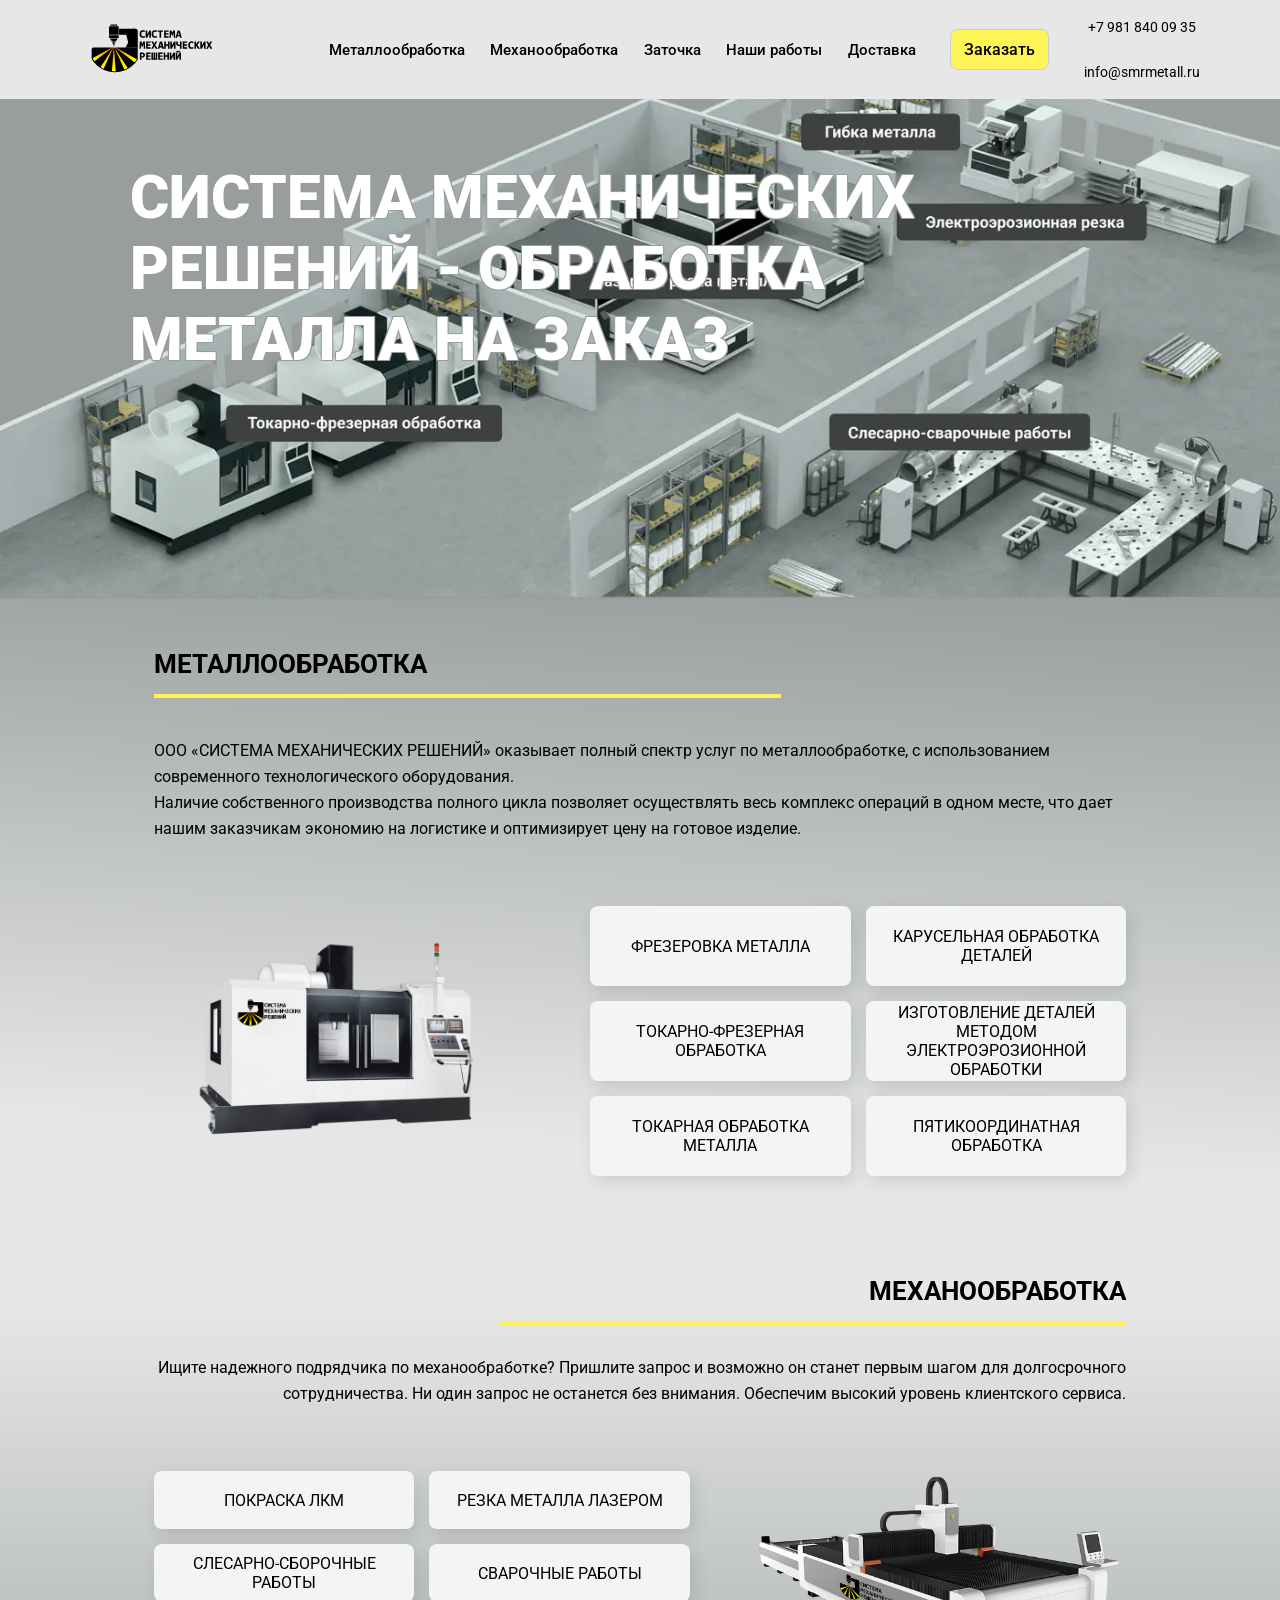
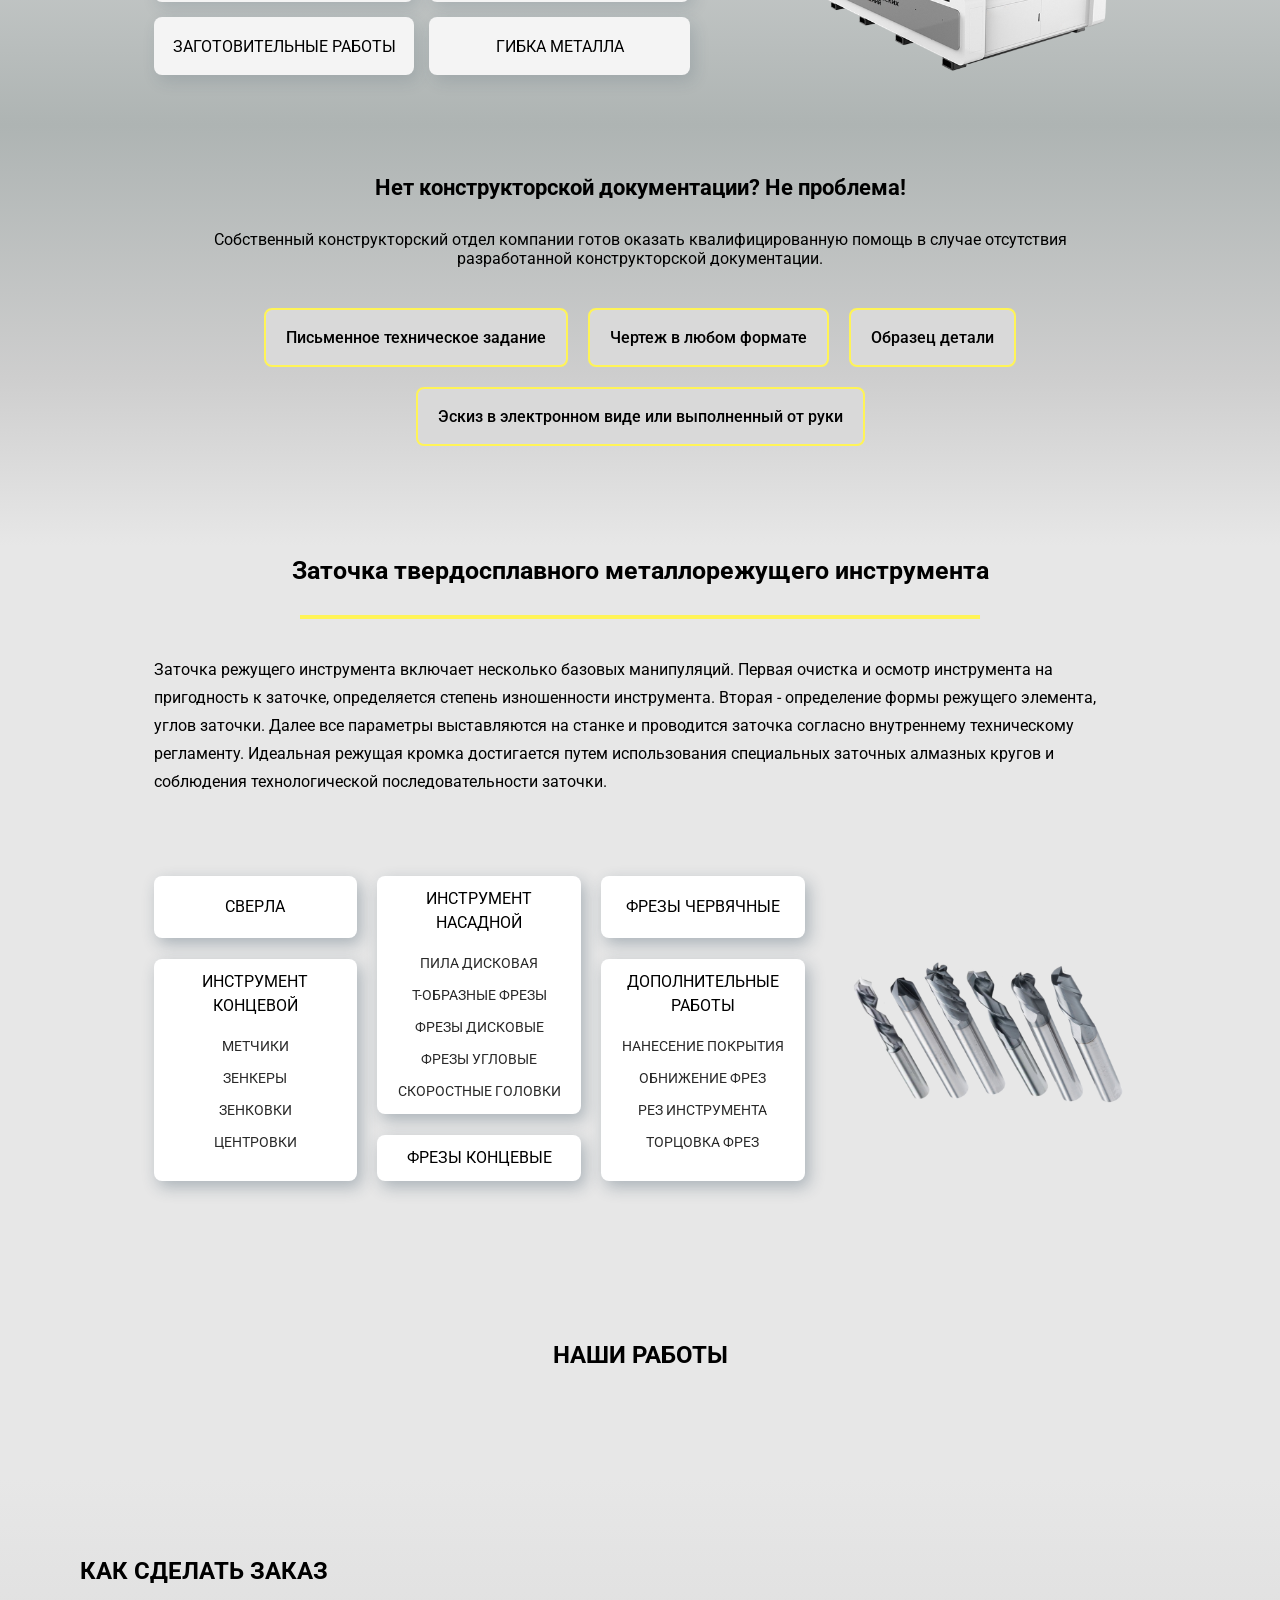
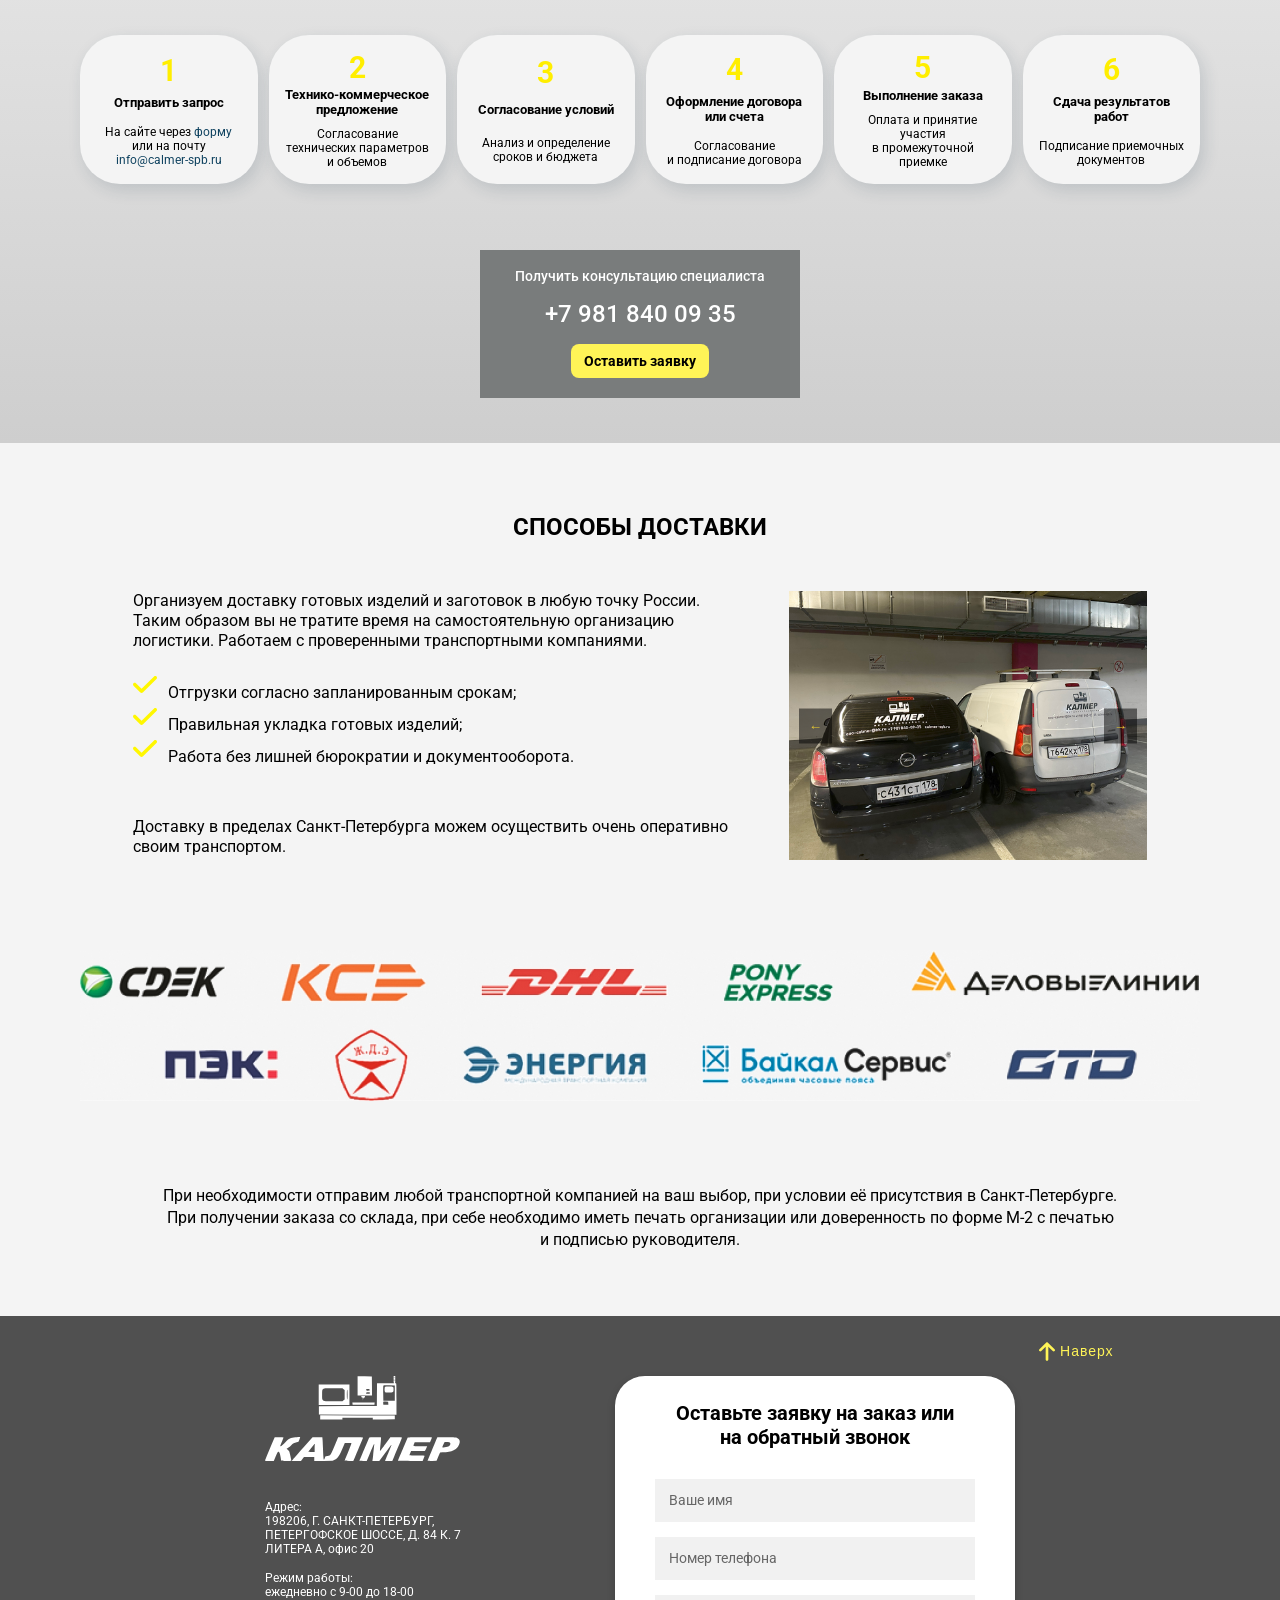
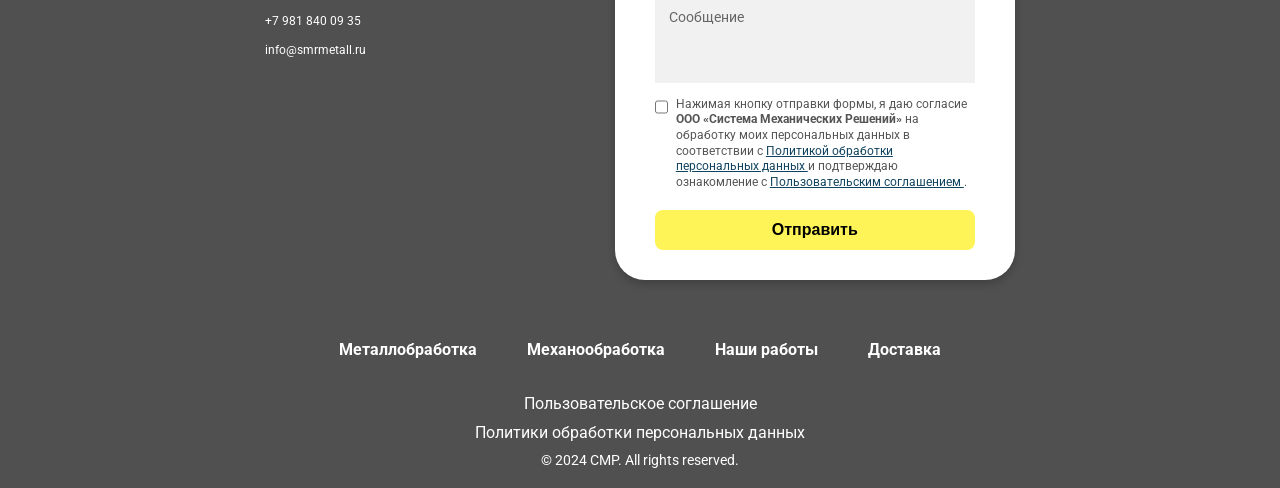
<file: index.html>
<!DOCTYPE html>
<html lang="ru">

<head>
    <meta charset="UTF-8">
    <meta name="viewport" content="width=device-width, initial-scale=1.0">

    <title>CMP — Система Механических Решений | Металлообработка на заказ в Санкт-Петербурге</title>

    <meta name="description"
        content="CMP — Система Механических Решений. Металлообработка на заказ в Санкт-Петербурге: фрезеровка, токарная обработка, изготовление деталей и механических узлов.">
    <meta name="keywords"
        content="CMP, Система Механических Решений, металлообработка СПб, фрезеровка, токарная обработка, изготовление деталей на заказ, механическая обработка металла">
    <meta name="robots" content="index, follow, max-image-preview:large">
    <meta name="author" content="CMP — Система Механических Решений">

    <link rel="canonical" href="https://smrmetall.ru/">

    <link rel="preconnect" href="https://fonts.googleapis.com">
    <link rel="preconnect" href="https://fonts.gstatic.com" crossorigin>

    <link href="https://fonts.googleapis.com/css2?family=Roboto:ital,wght@0,400;0,500;0,700;0,900;1,400&display=swap"
        rel="stylesheet">

    <link rel="stylesheet" href="style.css?v=2.3">
    <link rel="stylesheet" href="https://cdn.jsdelivr.net/npm/swiper@11/swiper-bundle.min.css">

    <link rel="apple-touch-icon" sizes="180x180" href="/apple-touch-icon.png">
    <link rel="icon" type="image/png" sizes="32x32" href="/favicon-32x32.png">
    <link rel="icon" type="image/png" sizes="16x16" href="/favicon-16x16.png">
    <link rel="manifest" href="/site.webmanifest">

    <meta property="og:locale" content="ru_RU">
    <meta property="og:type" content="website">
    <meta property="og:title" content="CMP — Система Механических Решений">
    <meta property="og:description" content="Профессиональная металлообработка на заказ в Санкт-Петербурге.">
    <meta property="og:url" content="https://smrmetall.ru/">
    <meta property="og:site_name" content="CMP — Система Механических Решений">
    <meta property="og:image" content="https://smrmetall.ru/img/og-image.jpg">
    <meta property="og:image:alt" content="CMP — Система Механических Решений">
    <meta name="geo.region" content="RU-SPE">
    <meta name="geo.placename" content="Санкт-Петербург">

    <script type="application/ld+json">
{
"@context": "https://schema.org",
"@graph": [

{
"@type": "LocalBusiness",
"@id": "https://smrmetall.ru/#organization",
"name": "CMP — Система Механических Решений",
"alternateName": "CMP",
"url": "https://smrmetall.ru/",
"logo": "https://smrmetall.ru/img/mainlogo.svg",
"image": "https://smrmetall.ru/img/og-image.jpg",
"description": "CMP — Система Механических Решений. Услуги металлообработки и изготовления деталей на заказ.",
"telephone": "+7-981-840-0935",
"email": "info@smrmetall.ru",

"address": {
"@type": "PostalAddress",
"postalCode": "198206",
"addressCountry": "RU",
"addressRegion": "Санкт-Петербург",
"addressLocality": "Санкт-Петербург",
"streetAddress": "Петергофское шоссе, д. 84 к. 7, литера А, офис 20"
},

"openingHoursSpecification": [{
"@type": "OpeningHoursSpecification",
"dayOfWeek": [
"Monday",
"Tuesday",
"Wednesday",
"Thursday",
"Friday",
"Saturday",
"Sunday"
],
"opens": "09:00",
"closes": "18:00"
}],

"contactPoint": [{
"@type": "ContactPoint",
"telephone": "+7-981-840-0935",
"contactType": "customer service",
"email": "info@smrmetall.ru",
"availableLanguage": ["ru"]
}],

"areaServed": {
"@type": "City",
"name": "Санкт-Петербург"
}
},

{
"@type": "Service",
"@id": "https://smrmetall.ru/#service",
"name": "Металлообработка на заказ",
"serviceType": "Металлообработка",
"provider": {
"@id": "https://smrmetall.ru/#organization"
},
"areaServed": {
"@type": "City",
"name": "Санкт-Петербург"
},
"description": "Фрезеровка, токарная обработка, изготовление деталей и механическая обработка металла."
},

{
"@type": "WebSite",
"@id": "https://smrmetall.ru/#website",
"url": "https://smrmetall.ru/",
"name": "CMP — Система Механических Решений",
"publisher": {
"@id": "https://smrmetall.ru/#organization"
},
"inLanguage": "ru-RU"
}

]
}
</script>

</head>

<body>
    <header class="header">
        <div class="header_box">
            <a href="index.html" class="header_box__logo"><img class="header_box__mainlogo" src="./img/mainlogo.svg"
                    alt="main logo"></a>
            <div class="header_box__nav">
                <nav class="header_box__menu">
                    <a href="#section1" class="header_box__link">Металлообработка</a>
                    <a href="#section2" class="header_box__link">Механообработка</a>
                    <a href="#section3" class="header_box__link">Заточка</a>
                    <a href="#gallery" class="header_box__link">Наши работы</a>
                    <a href="#delivery" class="header_box__link">Доставка</a>
                </nav>
                <a href="#footer" class="header_box__btn">Заказать</a>
                <div class="header_box__contacts">
                    <a href="tel:+79818400935">+7&nbsp;981&nbsp;840 09 35</a>
                    <a href="mailto:info@calmer-spb.ru">info@smrmetall.ru</a>
                </div>
            </div>

            <!-- Иконка бургер-меню-->
            <div class="burger_icon" onclick="toggleMenu()"><svg xmlns="http://www.w3.org/2000/svg"
                    viewBox="0 0 448 512">
                    <path fill="#000000"
                        d="M0 96C0 78.3 14.3 64 32 64l384 0c17.7 0 32 14.3 32 32s-14.3 32-32 32L32 128C14.3 128 0 113.7 0 96zM0 256c0-17.7 14.3-32 32-32l384 0c17.7 0 32 14.3 32 32s-14.3 32-32 32L32 288c-17.7 0-32-14.3-32-32zM448 416c0 17.7-14.3 32-32 32L32 448c-17.7 0-32-14.3-32-32s14.3-32 32-32l384 0c17.7 0 32 14.3 32 32z" />
                </svg></div>

            <!-- Навигационное меню -->
            <nav class="mobile_menu" id="mobileMenu">
                <div class="close_icon" onclick="toggleMenu()">×</div>
                <a href="#section1" class="mobile_menu__link">Металлообработка</a>
                <a href="#section2" class="mobile_menu__link">Механообработка</a>
                <a href="#section3" class="mobile_menu__link">Заточка</a>
                <a href="#gallery" class="mobile_menu__link">Наши работы</a>
                <a href="#delivery" class="mobile_menu__link">Доставка</a>
                <div class="mobile_menu__contacts">
                    <a href="tel:+79818400935">+7&nbsp;981&nbsp;840&nbsp;09&nbsp;35</a>
                    <a href="mailto:info@calmer-spb.ru">info@calmer-spb.ru</a>
                </div>
            </nav>
        </div>
    </header>

    <section class="top">
        <h1 class="top_title">СИСТЕМА МЕХАНИЧЕСКИХ РЕШЕНИЙ - ОБРАБОТКА&nbsp;<br>МЕТАЛЛА НА&nbsp;ЗАКАЗ</h1>
        <picture class="top_img">
            <source srcset="./img/top-img-small.webp" type="image/webp" media="(max-width: 1400px)">
            <source srcset="./img/top-img.webp" type="image/webp">
            <img class="top_img" src="./img/top-img.jpg" alt="top image" />
        </picture>


    </section>

    <section id="section1">
        <h3 class="section1_title">МЕТАЛЛООБРАБОТКА</h3>
        <hr class="section1_line">
        <p class="section1_text">ООО «СИСТЕМА МЕХАНИЧЕСКИХ РЕШЕНИЙ»&nbsp;оказывает полный
            спектр услуг по металлообработке, с использованием современного
            технологического оборудования.<br>Наличие собственного
            производства полного цикла позволяет осуществлять весь комплекс
            операций в одном месте, что дает нашим заказчикам экономию на логистике и
            оптимизирует цену на готовое изделие.</p>
        <div class="section1_box">
            <img src="./img/section1-img.png" alt="станок1">
            <div class="section1_box__items">
                <p class="section1_item">ФРЕЗЕРОВКА МЕТАЛЛА</p>
                <p class="section1_item">КАРУСЕЛЬНАЯ ОБРАБОТКА ДЕТАЛЕЙ</p>
                <p class="section1_item">ТОКАРНО-ФРЕЗЕРНАЯ ОБРАБОТКА</p>
                <p class="section1_item">ИЗГОТОВЛЕНИЕ ДЕТАЛЕЙ МЕТОДОМ ЭЛЕКТРОЭРОЗИОННОЙ ОБРАБОТКИ</p>
                <p class="section1_item">ТОКАРНАЯ ОБРАБОТКА МЕТАЛЛА</p>
                <p class="section1_item">ПЯТИКООРДИНАТНАЯ ОБРАБОТКА</p>
            </div>
        </div>
    </section>

    <section id="section2">
        <h3 class="section2_title">МЕХАНООБРАБОТКА</h3>
        <hr class="section2_line">
        <p class="section2_text">Ищите надежного подрядчика по&nbsp;механообработке? Пришлите запрос и&nbsp;возможно
            он&nbsp;станет
            первым шагом для долгосрочного сотрудничества. Ни&nbsp;один запрос не&nbsp;останется без внимания. Обеспечим
            высокий
            уровень клиентского сервиса.</p>
        <div class="section2_box">
            <div class="section2_box__items">
                <p class="section2_item">ПОКРАСКА ЛКМ</p>
                <p class="section2_item">РЕЗКА МЕТАЛЛА ЛАЗЕРОМ</p>
                <p class="section2_item">СЛЕСАРНО-СБОРОЧНЫЕ РАБОТЫ</p>
                <p class="section2_item">СВАРОЧНЫЕ РАБОТЫ</p>
                <p class="section2_item">ЗАГОТОВИТЕЛЬНЫЕ РАБОТЫ</p>
                <p class="section2_item">ГИБКА МЕТАЛЛА</p>
            </div>
            <img src="./img/section2-img.png" alt="станок2">
        </div>
    </section>

    <section class="documentation">
        <h3 class="documentation_title">Нет конструкторской документации? Не&nbsp;проблема!</h3>
        <p class="documentation_text">Собственный конструкторский отдел компании готов оказать квалифицированную
            помощь в случае отсутствия разработанной конструкторской документации.</p>

        <div class="documentation_box">
            <div class="documentation_item">Письменное техническое задание</div>
            <div class="documentation_item">Чертеж в&nbsp;любом формате</div>
            <div class="documentation_item">Образец детали</div>
            <div class="documentation_item">Эскиз в&nbsp;электронном виде или выполненный от&nbsp;руки</div>
        </div>
    </section>

    <section id="section3">
        <h3 class="section3_title">Заточка твердосплавного металлорежущего инструмента</h3>
        <hr class="section3_line">
        <p class="section3_dsc">Заточка режущего инструмента включает несколько базовых манипуляций. Первая очистка и
            осмотр инструмента на пригодность к заточке, определяется степень изношенности инструмента. Вторая -
            определение формы режущего элемента, углов заточки. Далее все параметры выставляются на станке и проводится
            заточка согласно внутреннему техническому регламенту. Идеальная режущая кромка достигается путем
            использования специальных заточных алмазных кругов и соблюдения технологической последовательности заточки.
        </p>
        <div class="section3_box">
            <div class="section3_items">
                <div class="section3_column">
                    <div class="section3_item section3_itemTitle">Сверла</div>
                    <div class="section3_item">Инструмент концевой
                        <div>
                            <div class="section3_itemLi">Метчики</div>
                            <div class="section3_itemLi">Зенкеры</div>
                            <div class="section3_itemLi">Зенковки</div>
                            <div class="section3_itemLi">Центровки</div>
                        </div>
                    </div>
                </div>

                <div class="section3_column">
                    <div class="section3_item">
                        Инструмент насадной
                        <div>
                            <div class="section3_itemLi">Пила дисковая</div>
                            <div class="section3_itemLi">Т-образные фрезы</div>
                            <div class="section3_itemLi">Фрезы дисковые</div>
                            <div class="section3_itemLi">Фрезы угловые</div>
                            <div class="section3_itemLi">Скоростные головки</div>
                        </div>
                    </div>
                    <div class="section3_item section3_itemTitle">Фрезы концевые</div>
                </div>

                <div class="section3_column">
                    <div class="section3_item section3_itemTitle">Фрезы червячные</div>
                    <div class="section3_item">
                        Дополнительные работы
                        <div>
                            <div class="section3_itemLi">Нанесение покрытия</div>
                            <div class="section3_itemLi">Обнижение фрез</div>
                            <div class="section3_itemLi">Рез инструмента</div>
                            <div class="section3_itemLi">Торцовка фрез</div>
                        </div>
                    </div>
                </div>
            </div>

            <img src="./img/frezi.png" alt="Фрезы по металлу" class="section3_img" loading="lazy">
        </div>
    </section>

    
        <section id="gallery">
    <h2 class="gallery_title">НАШИ РАБОТЫ</h2>

    <div class="gallery-block" data-folder="tokarnaya">
        <h3 class="gallery-subtitle">Токарная обработка</h3>

        <div class="swiper main-swiper">
            <div class="swiper-wrapper"></div>
            <div class="swiper-button-next"></div>
            <div class="swiper-button-prev"></div>
        </div>

        <div class="swiper thumb-swiper">
            <div class="swiper-wrapper"></div>
        </div>
    </div>

    <div class="gallery-block" data-folder="frezernaya">
        <h3 class="gallery-subtitle">Фрезерная обработка</h3>

        <div class="swiper main-swiper">
            <div class="swiper-wrapper"></div>
            <div class="swiper-button-next"></div>
            <div class="swiper-button-prev"></div>
        </div>

        <div class="swiper thumb-swiper">
            <div class="swiper-wrapper"></div>
        </div>
    </div>

    <div class="gallery-block" data-folder="lazernaya">
        <h3 class="gallery-subtitle">Лазерная резка и гибка</h3>

        <div class="swiper main-swiper">
            <div class="swiper-wrapper"></div>
            <div class="swiper-button-next"></div>
            <div class="swiper-button-prev"></div>
        </div>

        <div class="swiper thumb-swiper">
            <div class="swiper-wrapper"></div>
        </div>
    </div>
</section>

    <section class="order">
        <h3 class="order_title">КАК СДЕЛАТЬ ЗАКАЗ</h3>
        <div class="order_box">
            <div class="order_item">
                <p class="order_item__num">1</p>
                <p class="order_item__heading">Отправить запрос</p>
                <p class="order_item_desc">На&nbsp;сайте через <a class="order_item__link" href="#footer">форму</a> или
                    на
                    почту <a href="mailto:info@calmer-spb.ru" class="order_item__link">info@calmer-spb.ru</a></p>
            </div>
            <div class="order_item">
                <p class="order_item__num">2</p>
                <p class="order_item__heading">Технико-коммерческое предложение</p>
                <p class="order_item_desc">Согласование технических параметров и&nbsp;объемов</p>
            </div>
            <div class="order_item">
                <p class="order_item__num">3</p>
                <p class="order_item__heading">Согласование условий</p>
                <p class="order_item_desc">Анализ и&nbsp;определение сроков и&nbsp;бюджета</p>
            </div>
            <div class="order_item">
                <p class="order_item__num">4</p>
                <p class="order_item__heading">Оформление договора или счета</p>
                <p class="order_item_desc">Согласование и&nbsp;подписание договора</p>
            </div>
            <div class="order_item">
                <p class="order_item__num">5</p>
                <p class="order_item__heading">Выполнение заказа</p>
                <p class="order_item_desc">Оплата и&nbsp;принятие участия в&nbsp;промежуточной приемке</p>
            </div>
            <div class="order_item">
                <p class="order_item__num">6</p>
                <p class="order_item__heading">Сдача результатов работ</p>
                <p class="order_item_desc">Подписание приемочных документов</p>
            </div>
        </div>

        <div class="order_block">
            <p class="order_block__text">Получить консультацию специалиста</p>
            <a class="order_block__tel" href="tel:+79818400935">+7&nbsp;981&nbsp;840 09 35</a>
            <a href="#footer" class="order_block__btn">Оставить заявку</a>
        </div>
    </section>

    <section id="delivery">
        <h3 class="delivery_title">СПОСОБЫ ДОСТАВКИ</h3>
        <div class="delivery_flexbox">
            <div class="delivery_flexbox__text">
                <p class="delivery_text">Организуем доставку готовых изделий и&nbsp;заготовок в&nbsp;любую точку России.
                    Таким
                    образом вы&nbsp;не&nbsp;тратите время на&nbsp;самостоятельную организацию логистики. Работаем
                    с&nbsp;проверенными
                    транспортными компаниями.</p>
                <ul class="delivery_list">
                    <li class="delivery_li delivery_text"> Отгрузки согласно запланированным срокам;</li>
                    <li class="delivery_li delivery_text"> Правильная укладка готовых изделий;</li>
                    <li class="delivery_li delivery_text"> Работа без лишней бюрократии и&nbsp;документооборота.</li>
                </ul>
                <p class="delivery_text">Доставку в&nbsp;пределах Санкт-Петербурга можем осуществить очень оперативно
                    своим
                    транспортом.</p>
            </div>
            <div class="del-slider">
                <div class="del-slider-wrapper">
                    <div class="del-slider-container">
                        <img class="delivery_slide" src="./img/del-img1.jpg" alt="Наши машины">
                        <img class="delivery_slide" src="./img/del-img2.jpg" alt="Размеры наших машин для доставки">
                    </div>
                </div>
                <button class="slider-btn del-prev">←</button>
                <button class="slider-btn del-next">→</button>
            </div>
        </div>
        <img class="delivery_logos" src="./img/logos.jpg" alt="Логотипы компаний доставки">
        <p class="delivery_centertxt">При необходимости отправим любой транспортной компанией на&nbsp;ваш выбор, при
            условии
            её&nbsp;присутствия в&nbsp;Санкт-Петербурге. При получении заказа со&nbsp;склада, при себе необходимо иметь
            печать
            организации или доверенность по&nbsp;форме М-2&nbsp;с печатью и&nbsp;подписью руководителя.</p>
    </section>

    <footer id="footer">
        <div class="footer_box">
            <div class="footer_info">
                <a href="index.html"><img class="footer_logo" src="./img/footer-logo.svg" alt="логотип"></a>
                <p class="footer_info__text">Адрес:<br>
                    198206, Г. САНКТ-ПЕТЕРБУРГ,<br>
                    ПЕТЕРГОФСКОЕ ШОССЕ, Д. 84&nbsp;К. 7<br>ЛИТЕРА&nbsp;А, офис 20</p>
                <p class="footer_info__text">Режим работы:<br>
                    ежедневно с&nbsp;9-00 до&nbsp;18-00</p>
                <a class="footer_info__text-tel footer_info__text footer_info__link"
                    href="tel:+79818400935">+7&nbsp;981&nbsp;840 09 35</a>
                <a class="footer_info__text footer_info__link" href="mailto:info@smrmetall.ru">info@smrmetall.ru</a>
            </div>
            <div class="form-container">
                <h2 class="form-title">Оставьте заявку на&nbsp;заказ или на&nbsp;обратный звонок</h2>
                <form id="contactForm" method="post">
                    <div style="display:none;">
                        <input type="text" name="website">
                    </div>
                    <input type="text" id="name" name="from_name" placeholder="Ваше имя" required>
                    <input type="tel" id="phone" name="phone_number" placeholder="Номер телефона" required>
                    <textarea class="form_message" id="message" name="message" placeholder="Сообщение" rows="4" required
                        style="font-size: 13px; font-family: 'Roboto', serif;"></textarea>
                    <div class="checkbox-container">

                        <input type="checkbox" id="consent" name="consent" required>

                        <label for="consent" class="consent-text">
                            Нажимая кнопку отправки формы, я даю согласие
                            <strong>ООО «Система Механических Решений»</strong>
                            на обработку моих персональных данных
                            в соответствии с
                            <a href="/privacy-policy.html" target="_blank">
                                Политикой обработки персональных данных
                            </a>
                            и подтверждаю ознакомление с
                            <a href="/user-agreement.html" target="_blank">
                                Пользовательским соглашением
                            </a>.
                        </label>

                    </div>

                    <button type="submit" class="submit-btn">Отправить</button>
                </form>

                <p id="formMessage" style="display: none;"></p>

            </div>
        </div>
        <nav class="footer_menu">
            <a class="footer_link" href="#section1">Металлобработка</a>
            <a class="footer_link" href="#section2">Механообработка</a>
            <a class="footer_link" href="#gallery">Наши работы</a>
            <a class="footer_link" href="#delivery">Доставка</a>
        </nav>
        <a style="display: block; text-align: center; color: white; margin-bottom: 10px;"
            href="user-agreement.html">Пользовательское соглашение</a>
        <a style="display: block; text-align: center; color: white; margin-bottom: 10px;"
            href="user-agreement.html">Политики обработки персональных данных</a>
        <p class="footer_text">©&nbsp;2024&nbsp;CMP. All rights reserved.</p>

        <button id="scrollToTop" class="scroll-to-top"><img class="arrow-up" src="./img/arrow-up.svg"
                alt="arrow up"><span>Наверх</span></button>
    </footer>

    <!-- скрипт галерей  -->
<script src="https://cdn.jsdelivr.net/npm/swiper@11/swiper-bundle.min.js"></script>

<script>
async function loadGallery(galleryBlock) {
    const folder = galleryBlock.dataset.folder;

    try {
        const response = await fetch(`./gallery.php?folder=${encodeURIComponent(folder)}`);
        const images = await response.json();

        const mainWrapper = galleryBlock.querySelector('.main-swiper .swiper-wrapper');
        const thumbWrapper = galleryBlock.querySelector('.thumb-swiper .swiper-wrapper');

        if (!Array.isArray(images) || !images.length) {
            galleryBlock.style.display = 'none';
            return;
        }

        images.forEach(image => {
            const mainSlide = document.createElement('div');
            mainSlide.classList.add('swiper-slide');
            mainSlide.innerHTML = `
                <img src="${image.src}" alt="${image.alt}" loading="lazy" decoding="async">
            `;

            const thumbSlide = document.createElement('div');
            thumbSlide.classList.add('swiper-slide');
            thumbSlide.innerHTML = `
                <img src="${image.src}" alt="${image.alt}" loading="lazy" decoding="async" fetchpriority="low">
            `;

            mainWrapper.appendChild(mainSlide);
            thumbWrapper.appendChild(thumbSlide);
        });

        const thumbSwiper = new Swiper(galleryBlock.querySelector('.thumb-swiper'), {
            spaceBetween: 10,
            slidesPerView: 3,
            freeMode: true,
            watchSlidesProgress: true,
            breakpoints: {
                768: {
                    slidesPerView: 4
                }
            }
        });

        new Swiper(galleryBlock.querySelector('.main-swiper'), {
            loop: images.length > 1,
            spaceBetween: 10,
            navigation: {
                nextEl: galleryBlock.querySelector('.swiper-button-next'),
                prevEl: galleryBlock.querySelector('.swiper-button-prev'),
            },
            thumbs: {
                swiper: thumbSwiper,
            },
        });

    } catch (error) {
        console.error(`Ошибка загрузки галереи "${folder}":`, error);
        galleryBlock.style.display = 'none';
    }
}

document.addEventListener('DOMContentLoaded', () => {
    document.querySelectorAll('.gallery-block').forEach(loadGallery);
});
</script>
    
<!-- скрипт формы отправки -->
    <script>
        document.getElementById("contactForm").addEventListener("submit", async function (event) {
            event.preventDefault(); // Отключает переход на другую страницу
            const formData = new FormData(this);

            try {
                const response = await fetch("sendEmail.php", {
                    method: "POST",
                    body: formData,
                });
                const result = await response.text();

                // Показываем сообщение об успешной отправке
                const feedback = document.getElementById("feedback");
                feedback.textContent = result;
                feedback.style.display = "block";
                feedback.style.color = response.ok ? "green" : "red";

                // Очищаем поля формы, если сообщение отправлено успешно
                if (response.ok) {
                    document.getElementById("contactForm").reset();
                }
            } catch (error) {
                console.error("Ошибка при отправке формы:", error);
                alert("Ошибка при отправке сообщения. Попробуйте снова.");
            }
        });
    </script>

<!-- кнопка наверх -->
    <script>
        document.getElementById('scrollToTop').addEventListener('click', function () {
            window.scrollTo({
                top: 0,
                behavior: 'smooth'
            });
        });
    </script>

    <script>
        function toggleMenu() {
            const menu = document.getElementById('mobileMenu');
            menu.classList.toggle('open');
        }

    </script>

    

<!-- слайдер в способах доставки -->
    <script>
        const slides = document.querySelectorAll('.delivery_slide');
        const sliderContainer = document.querySelector('.del-slider-container');
        let currentIndex = 0;

        document.querySelector('.del-next').addEventListener('click', () => {
            if (currentIndex < slides.length - 1) {
                currentIndex++;
            } else {
                currentIndex = 0;
            }
            updateSlider();
        });

        document.querySelector('.del-prev').addEventListener('click', () => {
            if (currentIndex > 0) {
                currentIndex--;
            } else {
                currentIndex = slides.length - 1;
            }
            updateSlider();
        });

        function updateSlider() {
            const offset = -currentIndex * 100;
            sliderContainer.style.transform = `translateX(${offset}%)`;
        }

    </script>

</body>

</html>
</file>
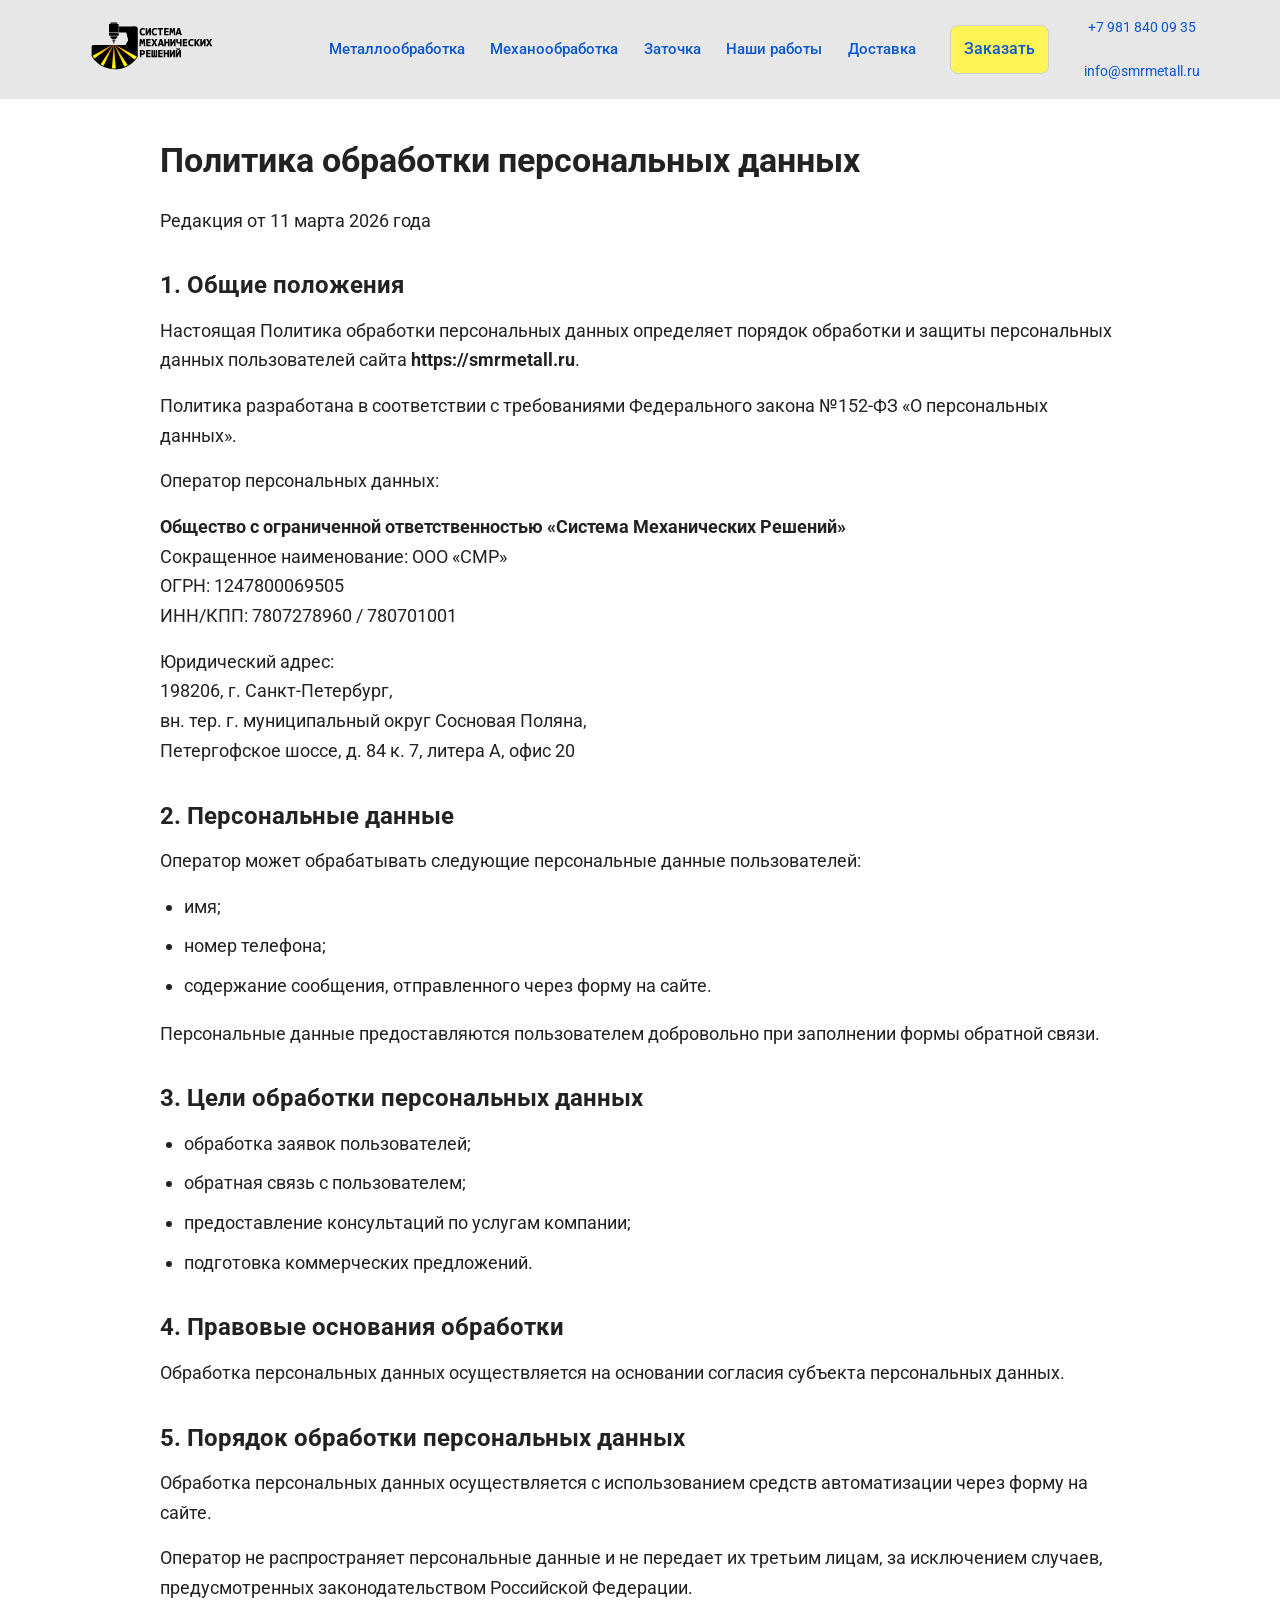
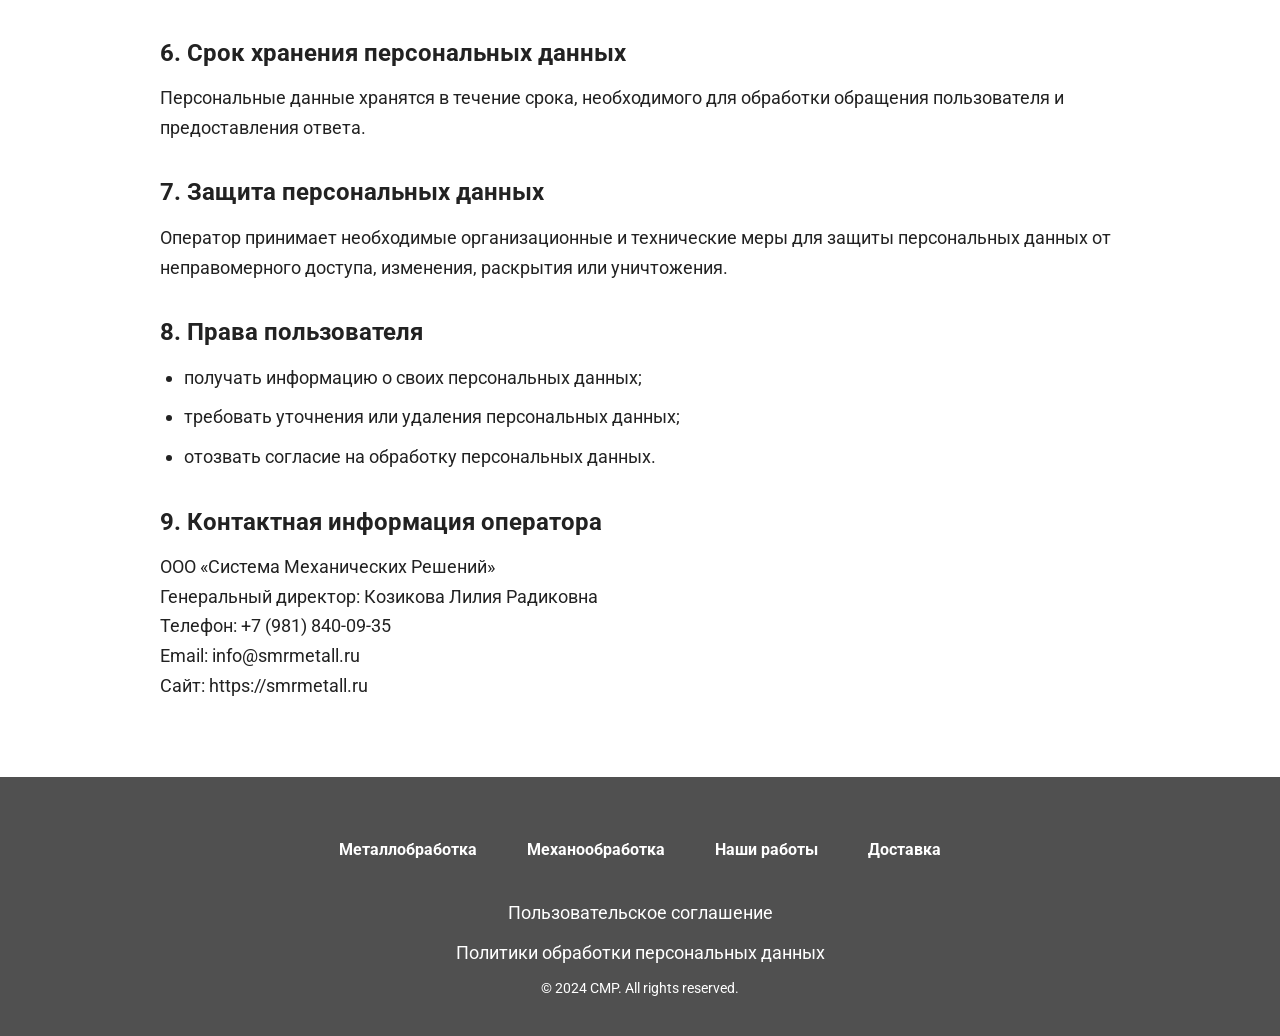
<file: privacy-policy.html>
<!DOCTYPE html>
<html lang="en">

<head>
    <meta charset="UTF-8">
    <meta name="viewport" content="width=device-width, initial-scale=1.0">
    <title>Пользовательское соглашение</title>
    <link rel="canonical" href="https://smrmetall.ru/">

    <link rel="preconnect" href="https://fonts.googleapis.com">
    <link rel="preconnect" href="https://fonts.gstatic.com" crossorigin>

    <link href="https://fonts.googleapis.com/css2?family=Roboto:ital,wght@0,400;0,500;0,700;0,900;1,400&display=swap"
        rel="stylesheet">

    <link rel="stylesheet" href="style.css?v=2.3">
    <link rel="stylesheet" href="https://cdn.jsdelivr.net/npm/swiper@11/swiper-bundle.min.css">

    <link rel="apple-touch-icon" sizes="180x180" href="/apple-touch-icon.png">
    <link rel="icon" type="image/png" sizes="32x32" href="/favicon-32x32.png">
    <link rel="icon" type="image/png" sizes="16x16" href="/favicon-16x16.png">
    <link rel="manifest" href="/site.webmanifest">

    <style>
        body {
            font-family: "Roboto", serif;
            font-style: normal;
            font-size: 18px;
            line-height: 1.65;
            color: #222;
            margin: 0;
            padding: 0;
            background: #ffffff;
        }

        .container {
            max-width: 1000px;
            margin: 0 auto;
            padding: 40px 20px 60px;
        }

        h1 {
            font-size: 34px;
            line-height: 1.25;
            margin: 0 0 24px;
        }

        h2 {
            font-size: 24px;
            line-height: 1.35;
            margin: 34px 0 14px;
        }

        p {
            margin: 0 0 16px;
        }

        ul {
            margin: 0 0 18px;
            padding-left: 24px;
        }

        li {
            margin-bottom: 10px;
        }

        .meta {
            color: #555;
            margin-bottom: 28px;
        }

        .note {
            padding: 16px 18px;
            background: #f6f7f9;
            border-left: 4px solid #c9ced6;
            margin: 24px 0;
        }

        a {
            color: #0b57d0;
            text-decoration: none;
        }

        a:hover {
            text-decoration: underline;
        }

        strong {
            font-weight: 700;
        }


        footer {
            background-color: #505050;
            padding-top: 60px;
            padding-bottom: 20px;
        }
    </style>
</head>

<body>
    <header class="header">
        <div class="header_box">
            <a href="index.html" class="header_box__logo"><img class="header_box__mainlogo" src="./img/mainlogo.svg"
                    alt="main logo"></a>
            <div class="header_box__nav">
                <nav class="header_box__menu">
                    <a href="#section1" class="header_box__link">Металлообработка</a>
                    <a href="#section2" class="header_box__link">Механообработка</a>
                    <a href="#section3" class="header_box__link">Заточка</a>
                    <a href="#gallery" class="header_box__link">Наши работы</a>
                    <a href="#delivery" class="header_box__link">Доставка</a>
                </nav>
                <a href="#footer" class="header_box__btn">Заказать</a>
                <div class="header_box__contacts">
                    <a href="tel:+79818400935">+7&nbsp;981&nbsp;840 09 35</a>
                    <a href="mailto:info@smrmetall.ru">info@smrmetall.ru</a>
                </div>
            </div>

            <!-- Иконка бургер-меню-->
            <div class="burger_icon" onclick="toggleMenu()"><svg xmlns="http://www.w3.org/2000/svg"
                    viewBox="0 0 448 512">
                    <path fill="#000000"
                        d="M0 96C0 78.3 14.3 64 32 64l384 0c17.7 0 32 14.3 32 32s-14.3 32-32 32L32 128C14.3 128 0 113.7 0 96zM0 256c0-17.7 14.3-32 32-32l384 0c17.7 0 32 14.3 32 32s-14.3 32-32 32L32 288c-17.7 0-32-14.3-32-32zM448 416c0 17.7-14.3 32-32 32L32 448c-17.7 0-32-14.3-32-32s14.3-32 32-32l384 0c17.7 0 32 14.3 32 32z" />
                </svg></div>

            <!-- Навигационное меню -->
            <nav class="mobile_menu" id="mobileMenu">
                <div class="close_icon" onclick="toggleMenu()">×</div>
                <a href="#section1" class="mobile_menu__link">Металлообработка</a>
                <a href="#section2" class="mobile_menu__link">Механообработка</a>
                <a href="#section3" class="mobile_menu__link">Заточка</a>
                <a href="#gallery" class="mobile_menu__link">Наши работы</a>
                <a href="#delivery" class="mobile_menu__link">Доставка</a>
                <div class="mobile_menu__contacts">
                    <a href="tel:+79818400935">+7&nbsp;981&nbsp;840&nbsp;09&nbsp;35</a>
                    <a href="mailto:info@smrmetall.ru">info@smrmetall.ru</a>
                </div>
            </nav>
        </div>
    </header>
    <main>
        <div class="container">

            <h1>Политика обработки персональных данных</h1>

            <p>Редакция от 11 марта 2026 года</p>

            <h2>1. Общие положения</h2>

            <p>Настоящая Политика обработки персональных данных определяет порядок обработки и защиты персональных
                данных пользователей сайта <strong>https://smrmetall.ru</strong>.</p>

            <p>Политика разработана в соответствии с требованиями Федерального закона №152-ФЗ «О персональных данных».
            </p>

            <p>Оператор персональных данных:</p>

            <p>
                <strong>Общество с ограниченной ответственностью
                    «Система Механических Решений»</strong><br>
                Сокращенное наименование: ООО «СМР»<br>
                ОГРН: 1247800069505<br>
                ИНН/КПП: 7807278960 / 780701001
            </p>

            <p>
                Юридический адрес:<br>
                198206, г. Санкт-Петербург,<br>
                вн. тер. г. муниципальный округ Сосновая Поляна,<br>
                Петергофское шоссе, д. 84 к. 7, литера А, офис 20
            </p>

            <h2>2. Персональные данные</h2>

            <p>Оператор может обрабатывать следующие персональные данные пользователей:</p>

            <ul>
                <li>имя;</li>
                <li>номер телефона;</li>
                <li>содержание сообщения, отправленного через форму на сайте.</li>
            </ul>

            <p>Персональные данные предоставляются пользователем добровольно при заполнении формы обратной связи.</p>

            <h2>3. Цели обработки персональных данных</h2>

            <ul>
                <li>обработка заявок пользователей;</li>
                <li>обратная связь с пользователем;</li>
                <li>предоставление консультаций по услугам компании;</li>
                <li>подготовка коммерческих предложений.</li>
            </ul>

            <h2>4. Правовые основания обработки</h2>

            <p>Обработка персональных данных осуществляется на основании согласия субъекта персональных данных.</p>

            <h2>5. Порядок обработки персональных данных</h2>

            <p>Обработка персональных данных осуществляется с использованием средств автоматизации через форму на сайте.
            </p>

            <p>Оператор не распространяет персональные данные и не передает их третьим лицам, за исключением случаев,
                предусмотренных законодательством Российской Федерации.</p>

            <h2>6. Срок хранения персональных данных</h2>

            <p>Персональные данные хранятся в течение срока, необходимого для обработки обращения пользователя и
                предоставления ответа.</p>

            <h2>7. Защита персональных данных</h2>

            <p>Оператор принимает необходимые организационные и технические меры для защиты персональных данных от
                неправомерного доступа, изменения, раскрытия или уничтожения.</p>

            <h2>8. Права пользователя</h2>

            <ul>
                <li>получать информацию о своих персональных данных;</li>
                <li>требовать уточнения или удаления персональных данных;</li>
                <li>отозвать согласие на обработку персональных данных.</li>
            </ul>

            <h2>9. Контактная информация оператора</h2>

            <p>
                ООО «Система Механических Решений»<br>
                Генеральный директор: Козикова Лилия Радиковна<br>
                Телефон: +7 (981) 840-09-35<br>
                Email: info@smrmetall.ru<br>
                Сайт: https://smrmetall.ru
            </p>

        </div>
    </main>

    <footer>
        <nav class="footer_menu">
            <a class="footer_link" href="#section1">Металлобработка</a>
            <a class="footer_link" href="#section2">Механообработка</a>
            <a class="footer_link" href="#gallery">Наши работы</a>
            <a class="footer_link" href="#delivery">Доставка</a>
        </nav>
        <a style="display: block; text-align: center; color: white; margin-bottom: 10px;"
            href="user-agreement.html">Пользовательское соглашение</a>
        <a style="display: block; text-align: center; color: white; margin-bottom: 10px;"
            href="privacy-policy.html">Политики обработки персональных данных</a>
        <p class="footer_text">©&nbsp;2024&nbsp;CMP. All rights reserved.</p>
    </footer>

</body>

</html>
</file>
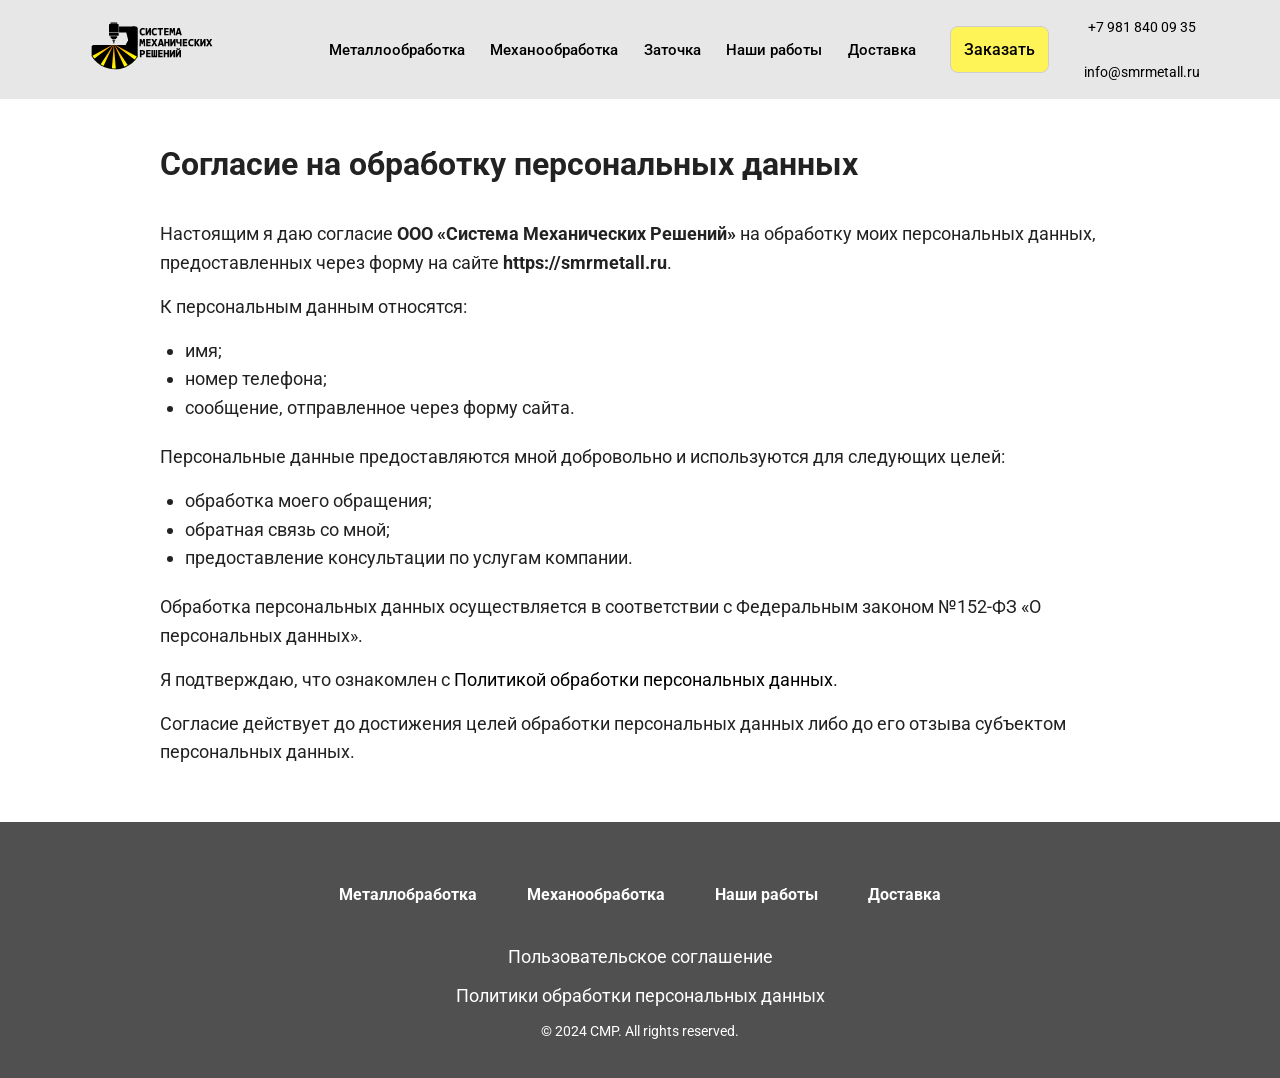
<file: user-agreement.html>
<!DOCTYPE html>
<html lang="en">

<head>
    <meta charset="UTF-8">
    <meta name="viewport" content="width=device-width, initial-scale=1.0">
    <title>Согласие на обработку персональных данных | ООО «СМР»</title>
    <link rel="canonical" href="https://smrmetall.ru/">

    <link rel="preconnect" href="https://fonts.googleapis.com">
    <link rel="preconnect" href="https://fonts.gstatic.com" crossorigin>

    <link href="https://fonts.googleapis.com/css2?family=Roboto:ital,wght@0,400;0,500;0,700;0,900;1,400&display=swap"
        rel="stylesheet">

    <link rel="stylesheet" href="style.css?v=2.3">
    <link rel="stylesheet" href="https://cdn.jsdelivr.net/npm/swiper@11/swiper-bundle.min.css">

    <link rel="apple-touch-icon" sizes="180x180" href="/apple-touch-icon.png">
    <link rel="icon" type="image/png" sizes="32x32" href="/favicon-32x32.png">
    <link rel="icon" type="image/png" sizes="16x16" href="/favicon-16x16.png">
    <link rel="manifest" href="/site.webmanifest">

    <style>
        body {
            font-family: "Roboto", serif;
            font-style: normal;
            font-size: 18px;
            line-height: 1.6;
            color: #222;
            margin: 0;
            padding: 0;
            background: #ffffff;
        }

        .container {
            max-width: 1000px;
            margin: 0 auto;
            padding: 40px 20px;
        }

        h1 {
            font-size: 32px;
            margin-bottom: 30px;
        }

        h2 {
            font-size: 24px;
            margin-top: 35px;
            margin-bottom: 10px;
        }

        p {
            margin-bottom: 15px;
        }

        ul {
            margin-bottom: 20px;
            padding-left: 25px;
        }

        a:hover {
            text-decoration: underline;
        }


        footer {
            background-color: #505050;
            padding-top: 60px;
            padding-bottom: 20px;
        }
    </style>
</head>

<body>
    <header class="header">
        <div class="header_box">
            <a href="index.html" class="header_box__logo"><img class="header_box__mainlogo" src="./img/mainlogo.svg"
                    alt="main logo"></a>
            <div class="header_box__nav">
                <nav class="header_box__menu">
                    <a href="#section1" class="header_box__link">Металлообработка</a>
                    <a href="#section2" class="header_box__link">Механообработка</a>
                    <a href="#section3" class="header_box__link">Заточка</a>
                    <a href="#gallery" class="header_box__link">Наши работы</a>
                    <a href="#delivery" class="header_box__link">Доставка</a>
                </nav>
                <a href="#footer" class="header_box__btn">Заказать</a>
                <div class="header_box__contacts">
                    <a href="tel:+79818400935">+7&nbsp;981&nbsp;840 09 35</a>
                    <a href="mailto:info@smrmetall.ru">info@smrmetall.ru</a>
                </div>
            </div>

            <!-- Иконка бургер-меню-->
            <div class="burger_icon" onclick="toggleMenu()"><svg xmlns="http://www.w3.org/2000/svg"
                    viewBox="0 0 448 512">
                    <path fill="#000000"
                        d="M0 96C0 78.3 14.3 64 32 64l384 0c17.7 0 32 14.3 32 32s-14.3 32-32 32L32 128C14.3 128 0 113.7 0 96zM0 256c0-17.7 14.3-32 32-32l384 0c17.7 0 32 14.3 32 32s-14.3 32-32 32L32 288c-17.7 0-32-14.3-32-32zM448 416c0 17.7-14.3 32-32 32L32 448c-17.7 0-32-14.3-32-32s14.3-32 32-32l384 0c17.7 0 32 14.3 32 32z" />
                </svg></div>

            <!-- Навигационное меню -->
            <nav class="mobile_menu" id="mobileMenu">
                <div class="close_icon" onclick="toggleMenu()">×</div>
                <a href="#section1" class="mobile_menu__link">Металлообработка</a>
                <a href="#section2" class="mobile_menu__link">Механообработка</a>
                <a href="#section3" class="mobile_menu__link">Заточка</a>
                <a href="#gallery" class="mobile_menu__link">Наши работы</a>
                <a href="#delivery" class="mobile_menu__link">Доставка</a>
                <div class="mobile_menu__contacts">
                    <a href="tel:+79818400935">+7&nbsp;981&nbsp;840&nbsp;09&nbsp;35</a>
                    <a href="mailto:info@smrmetall.ru">info@smrmetall.ru</a>
                </div>
            </nav>
        </div>
    </header>
    <main>
        <div class="container">

            <h1>Согласие на обработку персональных данных</h1>

            <p>Настоящим я даю согласие <strong>ООО «Система Механических Решений»</strong> на обработку моих
                персональных данных, предоставленных через форму на сайте <strong>https://smrmetall.ru</strong>.</p>

            <p>К персональным данным относятся:</p>

            <ul>
                <li>имя;</li>
                <li>номер телефона;</li>
                <li>сообщение, отправленное через форму сайта.</li>
            </ul>

            <p>Персональные данные предоставляются мной добровольно и используются для следующих целей:</p>

            <ul>
                <li>обработка моего обращения;</li>
                <li>обратная связь со мной;</li>
                <li>предоставление консультации по услугам компании.</li>
            </ul>

            <p>Обработка персональных данных осуществляется в соответствии с Федеральным законом №152-ФЗ «О персональных
                данных».</p>

            <p>Я подтверждаю, что ознакомлен с <a href="privacy-policy.html">Политикой обработки персональных данных</a>.
            </p>

            <p>Согласие действует до достижения целей обработки персональных данных либо до его отзыва субъектом
                персональных данных.</p>

        </div>
    </main>

    <footer>
        <nav class="footer_menu">
            <a class="footer_link" href="#section1">Металлобработка</a>
            <a class="footer_link" href="#section2">Механообработка</a>
            <a class="footer_link" href="#gallery">Наши работы</a>
            <a class="footer_link" href="#delivery">Доставка</a>
        </nav>
        <a style="display: block; text-align: center; color: white; margin-bottom: 10px;"
            href="user-agreement.html">Пользовательское соглашение</a>
        <a style="display: block; text-align: center; color: white; margin-bottom: 10px;"
            href="user-agreement.html">Политики обработки персональных данных</a>
        <p class="footer_text">©&nbsp;2024&nbsp;CMP. All rights reserved.</p>
    </footer>

</body>

</html>
</file>
<file: style.css>
@charset "UTF-8";

* {
  padding: 0;
  margin: 0;
  box-sizing: border-box;
}

html {
  scroll-behavior: smooth;
}

body {
  font-family: "Roboto", serif;
  font-style: normal;
}

a {
  text-decoration: none;
  color: black;
}

.header {
  background-color: #E7E7E7;
  padding: 5px 130px;
  height: 13.6vh;
  min-height: 70px;
  max-height: 110px;
}

.header_box {
  display: flex;
  justify-content: space-between;
  align-items: center;
  height: 100%;
}

.header_box__nav {
  display: flex;
  justify-content: space-between;
  align-items: center;
  gap: 3.8vw;
  height: 100%;
}

.header_box__menu {
  display: flex;
  flex-direction: row;
  align-items: center;
  justify-content: center;
  gap: 2.4vw;
  padding-left: 20px;
}

.header_box__link {
  font-size: 1rem;
  font-weight: 500;
  transition: all 0.3s ease;
}

.header_box__link:hover {
  color: #104360;
}

.header_box__contacts {
  display: flex;
  flex-direction: column;
  justify-content: space-around;
  align-items: center;
  height: 100%;
  transition: all 0.3s ease;
}

.header_box__contacts a:hover {
  color: #104360;
}

.header_box__btn {
  background-color: #FFF457;
  font-size: 18px;
  border: 1px solid #CECECE;
  border-radius: 8px;
  padding: 11px 23px;
  font-weight: 500;
  cursor: pointer;
  transition: all 0.3s ease;
}

.header_box__btn:hover {
  background-color: #FDDB3A;
}

.header_box__mainlogo {
  width: 11vw;
  max-width: 230px;
  min-width: 110px;
}

.top {
  height: calc(86.4vh + 1px);
  position: relative;
}

.top_img {
  width: 100%;
  height: 100%;
}

.top_title {
  top: 70px;
  position: absolute;
  color: #FFFFFF;
  font-size: 70px;
  font-weight: 900;
  text-shadow: -1px -1px 0 #979E9C, 1px -1px 0 #979E9C, -1px 1px 0 #979E9C, 1px 1px 0 #979E9C;
  margin-left: 130px;
  max-width: 70%;
}

#section1 {
  background: rgb(151, 158, 157);
  background: linear-gradient(183deg, rgb(151, 158, 157) 0%, rgb(231, 231, 231) 85%);
  filter: progid:DXImageTransform.Microsoft.gradient(startColorstr="#979e9d", endColorstr="#e7e7e7", GradientType=1);
  width: 100%;
  padding: 55px 15vw;
  display: flex;
  flex-direction: column;
  align-items: start;
}

.section1_title {
  font-size: 28px;
  font-weight: 700;
  margin-bottom: 15px;
}

.section1_line {
  width: 49vw;
  border: 2px solid #FFF457;
  margin-bottom: 40px;
}

.section1_text {
  width: 51vw;
  font-size: 18px;
  font-weight: 400;
  margin-bottom: 64px;
  line-height: 26px;
}

.section1_box {
  display: flex;
  justify-content: center;
  gap: 65px;
  max-width: 1500px;
}

.section1_box img {
  width: 29vw;
  max-width: 550px;
  object-fit: contain;
}

.section1_box__items {
  display: grid;
  grid-template-columns: repeat(2, 1fr);
  grid-template-rows: repeat(3, 1fr);
  justify-items: stretch;
  gap: 15px;
}

.section1_item {
  font-size: 18px;
  font-weight: 400;
  background-color: #F4F4F4;
  border-radius: 8px;
  box-shadow: 4px 6px 16px 0px rgba(34, 60, 80, 0.15);
  text-align: center;
  align-content: center;
  padding: 2px 3px;
}

#section2 {
  background: rgb(174, 180, 179);
  background: linear-gradient(0deg, rgb(174, 180, 179) 0%, rgb(231, 231, 231) 85%);
  filter: progid:DXImageTransform.Microsoft.gradient(startColorstr="#aeb4b3", endColorstr="#e7e7e7", GradientType=1);
  width: 100%;
  padding: 51px 15vw 100px;
  display: flex;
  flex-direction: column;
  align-items: end;
}

.section2_title {
  font-size: 28px;
  font-weight: 700;
  margin-bottom: 15px;
  text-align: end;
}

.section2_line {
  width: 49vw;
  border: 2px solid #FFF457;
  margin-bottom: 40px;
}

.section2_text {
  font-size: 18px;
  font-weight: 400;
  margin-bottom: 64px;
  text-align: end;
  width: 50vw;
  line-height: 26px;
}

.section2_box {
  display: flex;
  justify-content: flex-end;
  gap: 65px;
  width: 100%;
  max-width: 1500px;
}

.section2_box img {
  width: 29vw;
  max-width: 550px;
}

.section2_box__items {
  width: 100%;
  display: grid;
  grid-template-columns: repeat(2, 1fr);
  grid-template-rows: repeat(3, 1fr);
  justify-items: stretch;
  gap: 15px;
}

.section2_item {
  font-size: 18px;
  font-weight: 400;
  background-color: #F4F4F4;
  border-radius: 8px;
  box-shadow: 4px 6px 16px 0px rgba(34, 60, 80, 0.15);
  text-align: center;
  align-content: center;
  padding: 2px 3px;
}

.documentation {
  background: rgb(231, 231, 231);
  background: linear-gradient(0deg, rgb(231, 231, 231) 0%, rgb(206, 206, 206) 40%, rgb(174, 180, 179) 100%);
  filter: progid:DXImageTransform.Microsoft.gradient(startColorstr="#e7e7e7", endColorstr="#aeb4b3", GradientType=1);
  display: flex;
  justify-content: center;
  align-items: center;
  flex-direction: column;
  gap: 50px;
  padding: 50px 21vw 100px;
  width: 100%;
}

.documentation_title {
  font-size: 26px;
  font-weight: 700;
  text-align: center;
}

.documentation_text {
  font-size: 18px;
  text-align: center;
  margin-bottom: 10px;
}

.documentation_box {
  display: flex;
  flex-wrap: wrap;
  justify-content: center;
  align-items: center;
  gap: 30px;
  max-width: 965px;
}

.documentation_item {
  padding: 30px 30px;
  background-color: #D9D9D9;
  border: 2px solid #FFF457;
  border-radius: 8px;
  font-size: 20px;
  font-weight: 500;
}

#section3 {
  background-color: #E7E7E7;
  width: 100%;
  padding: 80px 15vw 130px;
  display: flex;
  flex-direction: column;
  align-items: center;
}

.section3_title {
  font-size: 32px;
  font-weight: 700;
  margin-bottom: 30px;
}

.section3_line {
  width: 70%;
  min-width: 600px;
  max-width: 890px;
  border: 2px solid #FFF457;
  margin-bottom: 37px;
}

.section3_dsc {
  font-size: 20px;
  line-height: 28px;
  margin-bottom: 80px;
  max-width: 1500px;
}

.section3_box {
  display: flex;
  align-items: center;
  justify-content: center;
  max-width: 1500px;
  gap: 40px;
}

.section3_box img {
  -o-object-fit: contain;
  object-fit: contain;
  width: 20vw;
  height: auto;
  max-width: 600px;
}

.section3_items {
  display: grid;
  grid-template-columns: repeat(3, 1fr);
  gap: 30px;
  align-items: stretch;
}

.section3_column {
  display: grid;
  gap: 21px;
}

.section3_item {
  background-color: white;
  padding: 17px;
  border-radius: 8px;
  box-shadow: 4px 6px 16px 0px rgba(34, 60, 80, 0.3);
  font-size: 18px;
  font-weight: 400;
  line-height: 27px;
  min-width: 200px;
  text-transform: uppercase;
  text-align: center;
}

.section3_item div {
  margin: 8px 0 0;
  display: flex;
  flex-direction: column;
  justify-content: space-between;
}

.section3_itemLi {
  font-size: 15px;
  color: #292929;
  line-height: 27px;
}

.section3_itemTitle {
  text-align: center;
  display: flex;
  align-items: center;
  justify-content: center;
  line-height: 26px;
}



#gallery {
  background-color: #E7E7E7;
  width: 100%;
  padding: 60px 20px;
  box-sizing: border-box;
}

.gallery_title {
  font-size: 28px;
  font-weight: 700;
  text-align: center;
  padding-bottom: 50px;
  margin: 0;
}

.gallery-block {
  margin-bottom: 70px;
}

.gallery-block:last-child {
  margin-bottom: 0;
}

.gallery-subtitle {
  font-size: 24px;
  font-weight: 700;
  text-align: center;
  margin: 0 0 25px;
}

.gallery-block .swiper {
  width: 37vw;
  max-width: 830px;
  margin-left: auto;
  margin-right: auto;
}

.gallery-block .swiper-slide {
  text-align: center;
  font-size: 18px;
  background: #fff;
  display: flex;
  justify-content: center;
  align-items: center;
  overflow: hidden;
}

.gallery-block .swiper-slide picture,
.gallery-block .swiper-slide img {
  display: block;
  width: 100%;
  height: 100%;
}

.gallery-block .swiper-slide img {
  object-fit: cover;
}

.gallery-block .main-swiper {
  height: 500px;
}

.gallery-block .thumb-swiper {
  box-sizing: border-box;
  padding: 10px 0;
  margin-top: 10px;
  height: 110px;
}

.gallery-block .thumb-swiper .swiper-slide {
  opacity: 0.4;
  cursor: pointer;
  transition: opacity 0.3s ease;
}

.gallery-block .thumb-swiper .swiper-slide-thumb-active {
  opacity: 1;
}

.gallery-block .swiper-button-next,
.gallery-block .swiper-button-prev {
  color: #e7c931;
}

.gallery-block .swiper-button-next::after,
.gallery-block .swiper-button-prev::after {
  font-size: 28px;
}

@media (max-width: 1200px) {
  .gallery-block .swiper {
    width: 55vw;
  }

  .gallery-block .main-swiper {
    height: 420px;
  }
}

@media (max-width: 992px) {
  .gallery_title {
    font-size: 26px;
    padding-bottom: 40px;
  }

  .gallery-subtitle {
    font-size: 22px;
    margin-bottom: 20px;
  }

  .gallery-block .swiper {
    width: 70vw;
  }

  .gallery-block .main-swiper {
    height: 360px;
  }

  .gallery-block .thumb-swiper {
    height: 95px;
  }
}

@media (max-width: 768px) {
  #gallery {
    padding: 50px 15px;
  }

  .gallery_title {
    font-size: 24px;
    padding-bottom: 35px;
  }

  .gallery-subtitle {
    font-size: 20px;
    margin-bottom: 18px;
  }

  .gallery-block {
    margin-bottom: 55px;
  }

  .gallery-block .swiper {
    width: 100%;
    max-width: 100%;
  }

  .gallery-block .main-swiper {
    height: 260px;
  }

  .gallery-block .thumb-swiper {
    height: 80px;
    margin-top: 8px;
  }

  .gallery-block .swiper-button-next::after,
  .gallery-block .swiper-button-prev::after {
    font-size: 22px;
  }
}

@media (max-width: 480px) {
  .gallery_title {
    font-size: 22px;
  }

  .gallery-subtitle {
    font-size: 18px;
  }

  .gallery-block .main-swiper {
    height: 220px;
  }

  .gallery-block .thumb-swiper {
    height: 70px;
  }
}

.order {
  background: rgb(206, 206, 206);
  background: linear-gradient(0deg, rgb(206, 206, 206) 0%, rgb(231, 231, 231) 100%);
  filter: progid:DXImageTransform.Microsoft.gradient(startColorstr="#cecece", endColorstr="#e7e7e7", GradientType=1);
  padding: 78px 14vw 45px;
}

.order_title {
  margin-bottom: 60px;
  font-size: 25px;
  font-weight: 700;
}

.order_box {
  display: grid;
  grid-template-columns: repeat(6, 1fr);
  gap: 11px;
  margin-bottom: 66px;
}

.order_item {
  border-radius: 40px;
  background-color: #F4F4F4;
  box-shadow: 4px 6px 16px 0px rgba(34, 60, 80, 0.15);
  display: flex;
  justify-content: space-around;
  align-items: center;
  flex-direction: column;
  flex-wrap: nowrap;
  padding: 18px 5px;
  transition: all 0.3s ease;
}

.order_item__link {
  color: #104360;
}

.order_item__link:hover {
  cursor: pointer;
  text-decoration: underline;
  color: #104360;
}

.order_item__num {
  color: #FFEE00;
  font-size: 38px;
  font-weight: 700;
  margin-bottom: 10px;
}

.order_item__heading {
  font-size: 14px;
  font-weight: 700;
  text-align: center;
  margin-bottom: 10px;
}

.order_item_desc {
  font-size: 14px;
  font-weight: 400;
  text-align: center;
}

.order_block {
  width: 25vw;
  max-width: 470px;
  background-color: #797C7C;
  display: flex;
  flex-direction: column;
  flex-wrap: nowrap;
  margin: 0 auto;
  align-items: center;
  gap: 16px;
  padding-top: 18px;
  padding-bottom: 20px;
}

.order_block__text {
  text-align: center;
  font-size: 14px;
  font-weight: 500;
  color: #fff;
}

.order_block__tel {
  color: #fff;
  font-size: 24px;
  font-weight: 500;
  text-align: center;
  transition: all 0.3s ease;
}

.order_block__tel:hover {
  cursor: pointer;
  color: #104360;
}

.order_block__btn {
  background-color: #FFF457;
  font-weight: 700;
  color: #000;
  font-size: 14px;
  border: none;
  border-radius: 8px;
  padding: 9px 13px;
  cursor: pointer;
  transition: all 0.3s ease;
}

.order_block__btn:hover {
  background-color: #e7c931;
}

#delivery {
  width: 100%;
  background-color: #F4F4F4;
  padding: 75px 15vw 70px;
}

.delivery_title {
  text-align: center;
  font-size: 28px;
  font-weight: 700;
  margin-bottom: 60px;
}

.delivery_flexbox {
  width: 100%;
  display: flex;
  justify-content: center;
  gap: 80px;
  margin-bottom: 90px;
}

.delivery_flexbox__text {
  max-width: 55%;
}

.delivery_text {
  font-size: 18px;
  font-weight: 400;
  line-height: 26px;
}

.delivery_slide {
  width: 28vw;
  max-width: 550px;
  min-width: 100%;
}

.delivery_list {
  margin-top: 20px;
  margin-bottom: 50px;
  list-style: inside url("./img/list-style-img.svg");
}

.delivery_logos {
  width: 100%;
  margin-bottom: 80px;
}

.delivery_centertxt {
  text-align: center;
  max-width: 960px;
  width: 55vw;
  font-size: 18px;
  font-weight: 400;
  line-height: 26px;
  margin: 0 auto;
}

.del-slider {
  position: relative;
  height: auto;
  width: 28vw;
  max-width: 550px;
  overflow: hidden;
}

.del-slider-wrapper {
  display: flex;
  width: 100%;
}

.del-slider-container {
  display: flex;
  transition: transform 0.5s ease;
}

.delivery_slide {
  width: 100%;
  -o-object-fit: cover;
  object-fit: cover;
}

.slider-btn {
  position: absolute;
  top: 50%;
  transform: translateY(-50%);
  background-color: rgba(0, 0, 0, 0.5);
  color: #fff;
  border: none;
  padding: 10px;
  cursor: pointer;
}

.del-prev {
  left: 10px;
  color: #e7c931;
}

.del-next {
  right: 10px;
  color: #e7c931;
}

#footer {
  position: relative;
  background-color: #505050;
  padding-top: 60px;
  padding-bottom: 20px;
}

.footer_logo {
  width: 195px;
  margin-bottom: 35px;
}

.footer_box {
  display: flex;
  justify-content: center;
  gap: 10vw;
  width: 920px;
  margin: 0 auto 60px;
}

.footer_info__text {
  font-size: 14px;
  font-weight: 400;
  color: #fff;
  margin-bottom: 15px;
}

.footer_info__link {
  display: block;
  transition: color 0.3s ease;
}

.footer_info__link:hover {
  color: #FFF457;
}

.footer_menu {
  display: flex;
  justify-content: center;
  align-items: center;
  gap: 50px;
  margin-bottom: 35px;
}

.footer_link {
  font-size: 18px;
  font-weight: 700;
  color: #fff;
  transition: all 0.3s ease;
}

.footer_link:hover {
  color: #e7c931;
}

.footer_text {
  color: #fff;
  font-size: 14px;
  font-weight: 400;
  text-align: center;
}

.footer_info__text-tel {
  margin-bottom: 15px;
}

.scroll-to-top {
  position: absolute;
  top: 25px;
  right: 13vw;
  color: #FFF457;
  border: none;
  background-color: transparent;
  cursor: pointer;
  font-size: 14px;
  font-weight: 400;
  letter-spacing: 1px;
  z-index: 1000;
  display: flex;
  align-items: center;
  justify-content: center;
  gap: 5px;
}

.scroll-to-top:hover {
  color: #FDDB3A;
}

.form-container {
  background-color: white;
  padding: 25px 40px 30px;
  border-radius: 30px;
  width: 100%;
  max-width: 400px;
  box-shadow: 0px 4px 8px rgba(0, 0, 0, 0.2);
}

.form-title {
  text-align: center;
  margin-bottom: 15px;
  font-size: 20px;
  color: #000;
}

#contactForm input,
#contactForm textarea {
  width: 100%;
  padding: 14px;
  margin-top: 15px;
  border: none;
  background-color: #F1F1F1;
  resize: none;
  font-family: "Roboto", serif;
  font-size: 13px;
}

#message {
  font-family: "Roboto", serif;
  font-size: 13px;
}

::-moz-placeholder {
  color: #666666;
  font-family: "Roboto", serif;
  font-size: 14px;
}

::placeholder {
  color: #666666;
  font-family: "Roboto", serif;
  font-size: 14px;
}

.checkbox-container {
  display: flex;
  align-items: flex-start;
  margin-top: 10px;
}

.checkbox-container input[type=checkbox] {
  accent-color: yellow;
  width: 20px !important;
  margin-right: 8px;
  margin-top: 0 !important;
  height: 20px;
  cursor: pointer;
}

.consent-text {
  font-size: 12px;
  color: #555;
  line-height: 1.3;
}

.consent-text a {
  color: #104360;
  text-decoration: underline;
}

.submit-btn {
  width: 100%;
  padding: 11px;
  background-color: #FFF457;
  color: #000;
  border: none;
  border-radius: 8px;
  margin-top: 20px;
  font-size: 16px;
  font-weight: 600;
  cursor: pointer;
  transition: all 0.3s ease;
}

.submit-btn:hover {
  background-color: #FDDB3A;
}

@media (max-width: 1370px) {
  .top_title {
    font-size: 62px;
  }

  .header {
    height: 11vh;
    padding: 5px 80px;
  }

  .header_box__link {
    font-size: 13px;
  }

  .header_box__menu {
    gap: 2vw;
  }

  .header_box__nav {
    gap: 2.7vw;
  }

  .header_box__btn {
    font-size: 14px;
    padding: 10px 13px;
  }

  .header_box__contacts a {
    font-size: 12px;
  }

  .top {
    height: calc(89vh + 1px);
  }

  .top_title {
    top: 7vh;
    font-size: 60px;
  }

  .header_box__link {
    font-size: 15px;
  }

  .header_box__menu {
    gap: 2vw;
  }

  .header_box__btn {
    font-size: 16px;
  }

  .header_box__contacts a {
    font-size: 14px;
  }

  .documentation_box {
    gap: 20px;
  }

  .documentation_item {
    padding: 18px 20px;
  }

  .gallery_title {
    font-size: 24px;
  }

  .section1_line {
    margin-bottom: 40px;
  }

  #section1 {
    padding: 50px 12vw;
  }

  #section2 {
    padding: 50px 12vw;
  }

  .section2_line {
    margin-bottom: 30px;
  }

  .section1_title {
    font-size: 26px;
  }

  .section2_title {
    font-size: 26px;
  }

  .section1_text {
    font-size: 16px;
    width: 100%;
  }

  .section2_text {
    font-size: 16px;
    width: 100%;
  }

  .section1_item {
    font-size: 16px;
  }

  .section2_item {
    font-size: 16px;
    padding: 10px;
  }

  .documentation {
    gap: 30px;
    padding: 50px 15vw 100px;
  }

  #section3 {
    padding: 10px 12vw 100px;
  }

  .section3_title {
    font-size: 25px;
  }

  .section3_dsc {
    font-size: 16px;
    width: 100%;
  }

  .section3_box img {
    width: 22vw;
  }

  .section3_items {
    gap: 20px;
  }

  .section3_item {
    font-size: 16px;
    line-height: 24px;
    padding: 11px;
  }

  .section3_itemLi {
    font-size: 14px;
    line-height: 24px;
  }

  .order_item__num {
    font-size: 30px;
    margin-bottom: 2px;
  }

  .order_item__heading {
    font-size: 13px;
  }

  .order_item_desc {
    font-size: 12px;
  }

  .order_item {
    padding: 15px 15px;
  }

  .order {
    padding: 78px 80px 45px;
  }

  #delivery {
    padding: 70px 80px 65px;
  }

  .delivery_centertxt {
    width: 100%;
    font-size: 16px;
    line-height: 22px;
  }

  .footer_box {
    gap: 12vw;
  }

  .documentation_title {
    font-size: 22px;
  }

  .documentation_text {
    font-size: 16px;
  }

  .documentation_item {
    font-size: 16px;
  }

  .order_title {
    margin-bottom: 50px;
    font-size: 24px;
  }

  .delivery_title {
    font-size: 24px;
    margin-bottom: 50px;
  }

  .delivery_text {
    font-size: 16px;
    line-height: 20px;
  }

  .delivery_flexbox {
    gap: 40px;
  }

  .footer_link {
    font-size: 16px;
  }

  .footer_info__text {
    font-size: 12px;
  }
}


@media (min-width: 2400px) {
  .header_box__link {
    font-size: 1.4rem;
  }

  .header_box__contacts {
    font-size: 1.3rem;
  }

  .header_box__btn {
    font-size: 1.4rem;
  }
}

@media (max-aspect-ratio: 4.4/3) {

  /* Стили для экранов с соотношением сторон 4:3 или меньше */
  .top_img {
    display: block;
    -o-object-fit: cover;
    object-fit: cover;
    height: 100%;
  }

  .top {
    height: 100%;
  }
}

@media (max-width: 1025px) {
  .top_img {
    display: block;
    -o-object-fit: cover;
    object-fit: cover;
    height: 100%;
  }

  .top {
    height: 100%;
  }

  .top_title {
    font-size: 60px;
    max-width: 80%;
  }

  .header {
    height: 10vh;
    padding: 3px 30px;
  }

  .header_box__link {
    font-size: 13px;
  }

  .header_box__nav {
    gap: 2.5vw;
  }

  .header_box__btn {
    font-size: 14px;
  }

  .top_title {
    font-size: 40px;
    margin-left: 60px;
    top: 4vh;
  }

  .top_img {
    -o-object-fit: cover;
    object-fit: cover;
  }

  #section1 {
    padding: 45px 60px;
    display: block;
  }

  #section2 {
    padding: 45px 60px;
    display: block;
  }

  .section1_title {
    text-align: center;
    font-size: 22px;
  }

  .section1_line {
    width: 50%;
    margin: 0 auto 35px;
  }

  .section2_title {
    text-align: center;
    font-size: 22px;
  }

  .section2_line {
    width: 50%;
    margin: 0 auto 35px;
  }

  .section1_text {
    text-align: center;
    width: 80%;
    margin: 0 auto 40px;
  }

  .section2_text {
    text-align: center;
    width: 80%;
    margin: 0 auto 40px;
  }

  .section1_box {
    flex-direction: column;
    align-items: center;
  }

  .section1_box img {
    width: 420px;
    max-width: 430px;
  }

  .section2_box {
    flex-direction: column-reverse;
    align-items: center;
  }

  .section2_box img {
    width: 450px;
    max-width: 450px;
  }

  .section1_box__items {
    width: 70%;
  }

  .section1_item {
    padding: 7px 4px;
  }

  .section2_item {
    padding: 10px 4px;
  }

  .section2_box__items {
    width: 70%;
  }

  #section3 {
    padding: 45px 60px;
  }

  .section3_title {
    text-align: center;
    font-size: 22px;
  }

  .section3_dsc {
    text-align: center;
    width: 80%;
    margin: 0 auto 40px;
    font-size: 16px;
  }

  .section3_box {
    flex-direction: column-reverse;
    align-items: center;
  }

  .section3_box img {
    width: 47vw;
  }

  .section3_items {
    gap: 20px;
  }

  .section3_item {
    font-size: 16px;
    padding: 16px 13px 10px;
  }

  .section3_itemLi {
    font-size: 14px;
  }

  .documentation {
    gap: 20px;
    padding: 50px 80px 80px;
  }

  .documentation_box {
    display: grid;
    grid-template-columns: repeat(2, 1fr);
    align-items: center;
    justify-items: stretch;
  }

  .documentation_item {
    display: flex;
    justify-content: center;
    align-items: center;
    padding: 15px;
    text-align: center;
  }

  .order_block {
    width: 40%;
  }

  .scroll-to-top {
    top: 15px;
    right: 60px;
  }

  .order_box {
    grid-template-columns: repeat(3, 1fr);
    grid-template-rows: repeat(2, 1fr);
    width: 70vw;
    margin: 0 auto 50px;
  }

  #delivery {
    padding: 50px 60px 60px;
  }

  .delivery_flexbox {
    flex-direction: column;
    align-items: center;
    justify-content: center;
  }

  .delivery_flexbox__text {
    width: 70%;
    max-width: 70%;
  }

  .delivery_text {
    width: 100%;
  }

  .del-slider {
    position: relative;
    height: auto;
    width: 70%;
    max-width: 550px;
    overflow: hidden;
  }

  .delivery_logos {
    margin-bottom: 60px;
  }

  .footer_box {
    width: 100%;
    gap: 10vw;
    justify-content: center;
    align-items: center;
    flex-direction: column-reverse;
    margin-bottom: 30px;
  }

  .footer_info {
    display: grid;
    grid-template-columns: repeat(3, 1fr);
    align-items: center;
    justify-content: center;
    justify-items: center;
    align-content: center;
    gap: 30px;
    margin: 0 auto;
  }
}

@media (max-width: 910px) {
  .header_box__btn {
    display: none;
  }

  .header {
    height: 80px;
  }

  .header_box__nav {
    gap: 3vw;
  }

  .section1_box img {
    width: 42vw;
  }

  .section2_box img {
    width: 46vw;
  }

  .order_block {
    width: 65%;
  }
}

.burger_icon {
  cursor: pointer;
  display: none;
  /* Скрываем на больших экранах */
}

/* Стили для мобильного меню */
.mobile_menu {
  position: absolute;
  top: 0;
  right: 0;
  width: 55vw;
  height: 65vh;
  padding-top: 55px;
  padding-left: 25px;
  background-color: rgba(231, 231, 231, 0.9490196078);
  color: black;
  display: flex;
  flex-direction: column;
  justify-content: space-around;
  display: none;
  visibility: hidden;
  transition: all 0.3s ease;
  z-index: 10;
}

.mobile_menu__link {
  font-size: 16px;
  font-weight: 700;
  text-decoration: none;
  color: black;
  margin: 15px 0;
}

.mobile_menu__contacts {
  margin-top: 20px;
  margin-bottom: 15px;
  font-size: 16px;
  font-weight: 700;
  display: flex;
  flex-direction: column;
  gap: 15px;
}

.close_icon {
  position: absolute;
  top: 10px;
  right: 25px;
  font-size: 28px;
  cursor: pointer;
}

/* Анимация для отображения меню */
.mobile_menu.open {
  display: flex;
  visibility: visible;
}

@media (max-width: 768px) {
  .burger_icon {
    display: block;
    font-size: 30px;
    width: 25px;
  }

  .header_box__nav,
  .header_box__contacts {
    display: none;
    /* Скрываем основное меню */
  }

  .header {
    height: 8vh;
    min-height: -moz-min-content;
    min-height: min-content;
    max-height: -moz-max-content;
    max-height: max-content;
  }

  .top {
    height: 92vh;
    background-image: url("./img/top-img-mobile.jpg");
    background-position: bottom;
    background-repeat: no-repeat;
    background-size: cover;
  }

  .top_img {
    display: none;
  }

  .top_title {
    margin-left: 30px;
    margin-right: 30px;
    top: 80px;
    font-size: 50px;
  }

  .section1_line {
    width: 90%;
    margin: 0 auto 26px;
  }

  .section2_line {
    width: 90%;
    margin: 0 auto 26px;
  }

  #section1 {
    padding: 45px 30px;
  }

  #section2 {
    padding: 45px 30px;
  }

  .section1_text {
    text-align: justify;
    width: 100%;
    margin: 0 auto 65px;
  }

  .section2_text {
    text-align: justify;
    width: 100%;
    margin: 0 auto 65px;
  }

  .section1_box img {
    width: 70vw;
  }

  .section1_box__items {
    width: 100%;
  }

  .section1_item {
    font-size: 13px;
  }

  .section2_box img {
    width: 72vw;
  }

  .section2_box__items {
    width: 100%;
  }

  .section2_item {
    font-size: 13px;
  }

  .documentation_title {
    font-size: 18px;
  }

  .documentation {
    gap: 30px;
    padding: 30px 30px 80px;
  }

  .documentation_box {
    display: flex;
    flex-direction: column;
    justify-content: center;
    align-items: center;
  }

  .documentation_text {
    font-size: 14px;
  }

  .documentation_item {
    width: 100%;
  }


  .section3_line {
    width: 90%;
    margin: 0 auto 26px;
    min-width: 100px;
  }

  #section3 {
    padding: 45px 30px 95px;
  }

  .section3_title {
    text-align: center;
    font-size: 20px;
    margin-bottom: 15px;
  }

  .section3_dsc {
    text-align: justify;
    width: 100%;
    margin: 0 auto 65px;
    font-size: 16px;
  }

  .section3_box {
    flex-direction: column-reverse;
  }

  .section3_box img {
    width: 72vw;
  }

  .section3_items {
    width: 100%;
    gap: 10px;
    grid-template-columns: auto;
  }

  .section3_item {
    font-size: 14px;
    padding: 14px 10px;
    min-width: 100px;
    line-height: 18px;
    text-transform: uppercase;
    text-align: center;
    font-weight: 500;
  }

  .section3_itemLi {
    font-size: 12px;
    line-height: 17px;
  }


  .gallery_title {
    font-size: 18px;
  }

  .mySwiper2 {
    width: 80vw;
    max-width: 400px;
  }

  .mySwiper {
    width: 80vw;
  }

  .order_title {
    margin-bottom: 60px;
    font-size: 20px;
    text-align: center;
  }

  .order_box {
    width: 100%;
    display: flex;
    flex-direction: column;
    gap: 10px;
  }

  .order_item {
    border-radius: 30px;
    padding: 8px 10px 12px;
  }

  .order_item__num {
    font-size: 32px;
    margin-bottom: 3px;
  }

  .order_block {
    width: 100%;
  }

  .order_block__tel {
    font-size: 22px;
  }

  .order_block__text {
    font-size: 13px;
  }

  .order_block__btn {
    padding: 10px 12px;
    font-size: 13px;
  }

  .delivery_title {
    font-size: 20px;
    margin-bottom: 40px;
  }

  #delivery {
    padding: 40px 30px 60px;
  }

  .delivery_flexbox__text {
    width: 100%;
    max-width: 100%;
  }

  .delivery_list {
    margin-bottom: 26px;
  }

  .delivery_logos {
    margin-bottom: 35px;
  }

  .delivery_flexbox {
    margin-bottom: 40px;
  }

  .del-slider {
    width: 100%;
  }

  .delivery_text {
    font-size: 14px;
    text-align: start;
  }

  .delivery_centertxt {
    width: 100%;
    text-align: justify;
    font-size: 14px;
    line-height: 21px;
  }

  #footer {
    padding-top: 60px;
    padding-bottom: 30px;
    padding-left: 30px;
    padding-right: 30px;
  }

  .form-title {
    margin-bottom: 10px;
    font-size: 18px;
  }

  .form-container {
    padding: 25px 25px 30px;
  }

  .footer_info {
    display: flex;
    flex-direction: column;
    gap: 10px;
    align-items: flex-start;
    justify-items: flex-start;
    margin: 0 30px;
  }

  .footer_menu {
    display: none;
    visibility: hidden;
  }
}

@media (max-width: 375px) {
  .top_title {
    top: 65px;
    font-size: 40px;
  }
}

/*# sourceMappingURL=style.css.map */
</file>
